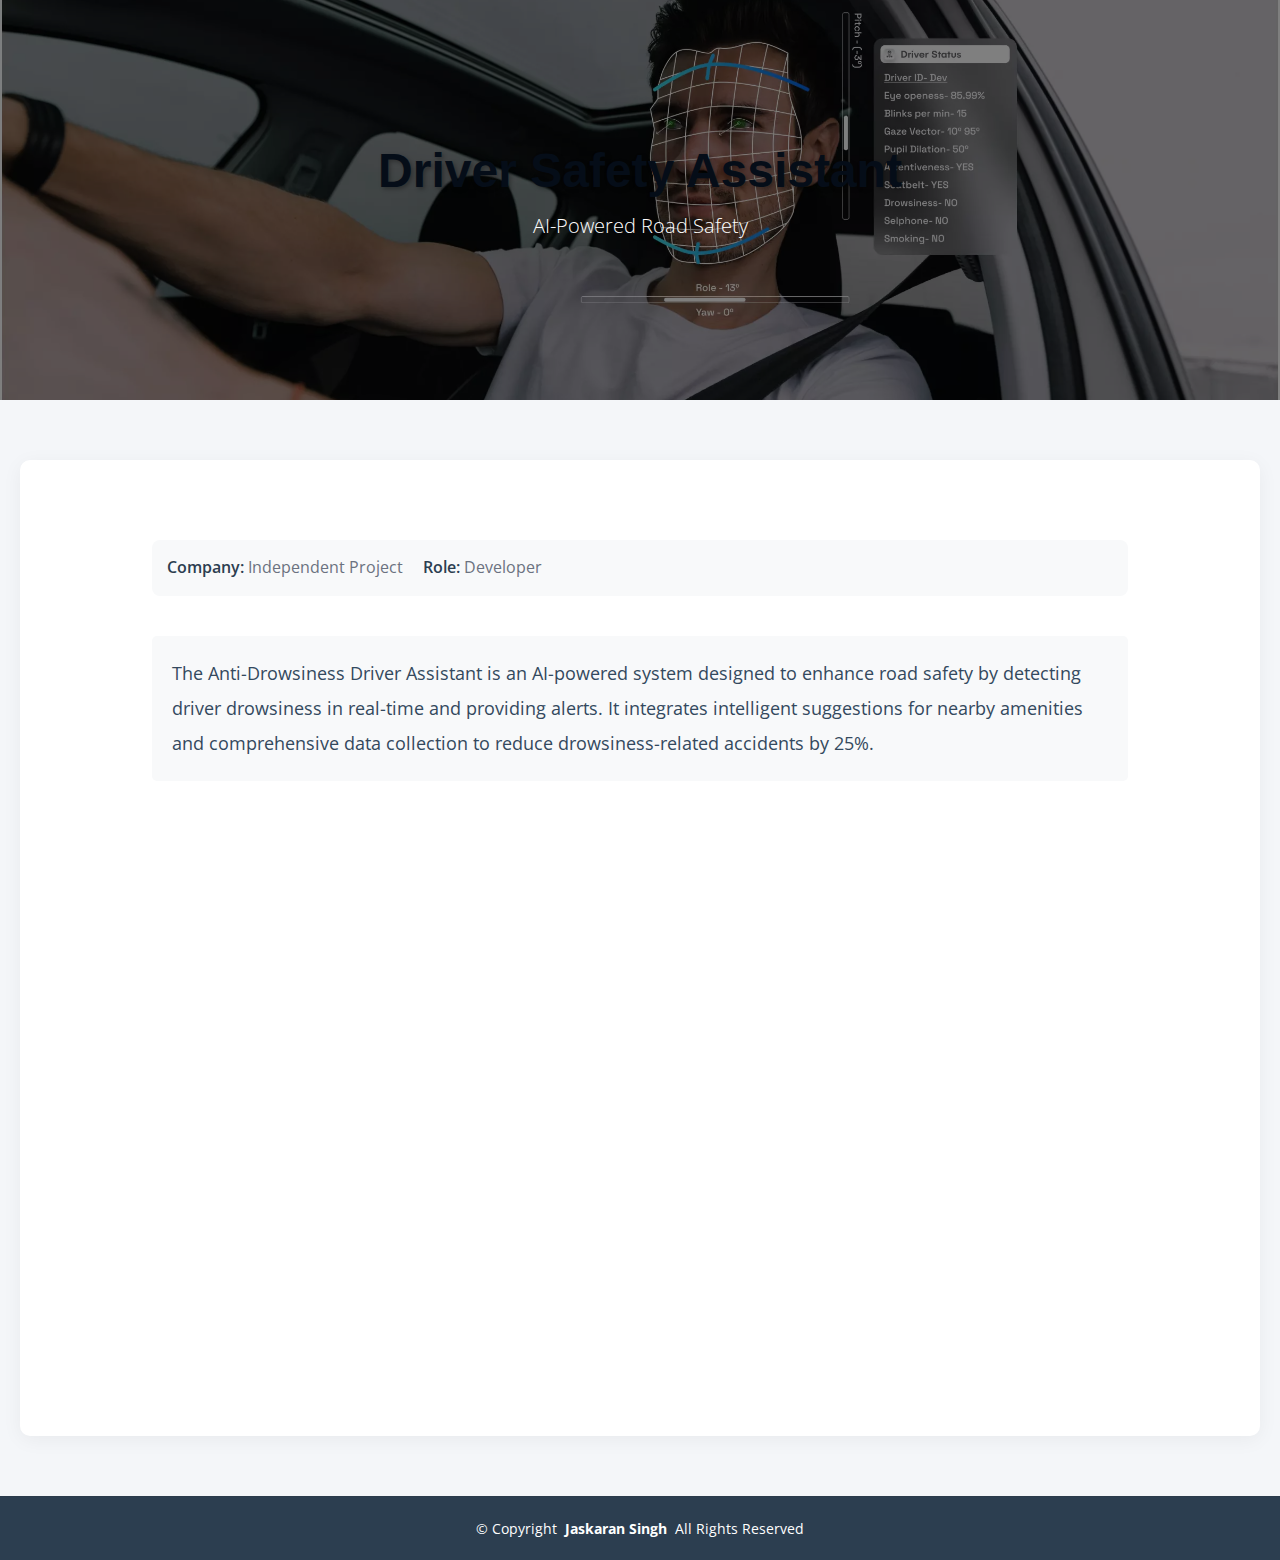
<file: driverdrowsiness-details.html>
<!DOCTYPE html>
<html lang="en">

<head>
  <meta charset="utf-8">
  <meta content="width=device-width, initial-scale=1.0" name="viewport">
  <title>Anti-Drowsiness Driver Assistant - Jaskaran Singh</title>
  <meta content="Details of Anti-Drowsiness Driver Assistant project by Jaskaran Singh" name="description">
  <meta content="Python, OpenCV, AI, Mobile Development, Driver Safety" name="keywords">

  <!-- Favicons -->
  <link href="assets/img/favicon.png" rel="icon">
  <link href="assets/img/apple-touch-icon.png" rel="apple-touch-icon">

  <!-- Fonts -->
  <link href="https://fonts.googleapis.com" rel="preconnect">
  <link href="https://fonts.gstatic.com" rel="preconnect" crossorigin>
  <link href="https://fonts.googleapis.com/css2?family=Poppins:ital,wght@0,300;0,400;0,500;0,600;0,700;1,400&family=Open+Sans:ital,wght@0,300;0,400;0,600&display=swap" rel="stylesheet">

  <!-- Vendor CSS Files -->
  <link href="assets/vendor/bootstrap/css/bootstrap.min.css" rel="stylesheet">
  <link href="assets/vendor/bootstrap-icons/bootstrap-icons.css" rel="stylesheet">
  <link href="assets/vendor/aos/aos.css" rel="stylesheet">
  <link href="assets/vendor/glightbox/css/glightbox.min.css" rel="stylesheet">

  <!-- Main CSS File -->
  <link href="assets/css/main.css" rel="stylesheet">

  <!-- Custom CSS -->
  <style>
    body {
      background-color: #f4f6f9;
      color: #333;
      font-family: 'Open Sans', sans-serif;
      line-height: 1.6;
      margin: 0;
    }
    .project-hero {
      position: relative;
      background: url('assets/img/driverdrowsinessdetection.jpeg') no-repeat center center/cover;
      height: 400px;
      display: flex;
      align-items: center;
      justify-content: center;
      text-align: center;
      color: #fff;
      margin-bottom: 60px;
    }
    .project-hero::before {
      content: '';
      position: absolute;
      top: 0;
      left: 0;
      width: 100%;
      height: 100%;
      background: rgba(0, 0, 0, 0.5);
    }
    .project-hero .container {
      position: relative;
      z-index: 1;
    }
    .project-hero h1 {
      font-size: 3rem;
      font-weight: 700;
      margin-bottom: 10px;
      text-shadow: 2px 2px 4px rgba(0, 0, 0, 0.3);
    }
    .project-hero p {
      font-size: 1.25rem;
      font-weight: 300;
    }
    .project-details {
      padding: 80px 0;
      background-color: #fff;
      box-shadow: 0 4px 20px rgba(0, 0, 0, 0.05);
      border-radius: 10px;
      margin: 0 20px 60px;
    }
    .project-details .container {
      max-width: 1000px;
    }
    .project-meta {
      display: flex;
      flex-wrap: wrap;
      gap: 20px;
      font-size: 1rem;
      color: #6b7280;
      margin-bottom: 40px;
      padding: 15px;
      background: #f8f9fa;
      border-radius: 8px;
    }
    .project-meta span strong {
      color: #2c3e50;
      font-weight: 600;
    }
    .description {
      font-size: 1.15rem;
      color: #34495e;
      line-height: 1.9;
      margin-bottom: 40px;
      padding: 20px;
      background: #f8f9fa;
      border-radius: 5px;
    }
    .key-features, .technologies {
      margin-bottom: 50px;
    }
    .key-features h3, .technologies h3 {
      font-size: 1.75rem;
      color: #2c3e50;
      font-weight: 600;
      margin-bottom: 20px;
      position: relative;
      padding-bottom: 10px;
    }
    .key-features h3::after, .technologies h3::after {
      content: '';
      position: absolute;
      left: 0;
      bottom: 0;
      width: 50px;
      height: 3px;
      background: #3498db;
    }
    .key-features ul {
      list-style-type: none;
      padding-left: 0;
    }
    .key-features ul li {
      position: relative;
      margin-bottom: 20px;
      font-size: 1.05rem;
      color: #343a40;
      padding-left: 30px;
      transition: transform 0.3s ease;
    }
    .key-features ul li:hover {
      transform: translateX(10px);
    }
    .key-features ul li:before {
      content: "\f058";
      font-family: 'bootstrap-icons';
      color: #3498db;
      font-size: 1.5rem;
      position: absolute;
      left: 0;
      top: 2px;
    }
    .technologies .tech-stack {
      display: flex;
      flex-wrap: wrap;
      gap: 12px;
    }
    .technologies .tech-stack span {
      background: #2c3e50;
      color: #fff;
      padding: 10px 20px;
      border-radius: 25px;
      font-size: 0.95rem;
      font-weight: 500;
      transition: all 0.3s ease;
    }
    .technologies .tech-stack span:hover {
      background: #3498db;
      transform: translateY(-3px);
      box-shadow: 0 4px 10px rgba(0, 0, 0, 0.1);
    }
    .back-btn {
      display: inline-flex;
      align-items: center;
      padding: 12px 30px;
      background: #2c3e50;
      color: #fff;
      text-decoration: none;
      border-radius: 25px;
      font-family: 'Poppins', sans-serif;
      font-size: 1rem;
      font-weight: 500;
      transition: all 0.3s ease;
    }
    .back-btn i {
      margin-right: 8px;
    }
    .back-btn:hover {
      background: #3498db;
      transform: translateX(-5px);
      box-shadow: 0 4px 15px rgba(0, 0, 0, 0.2);
    }
    .footer {
      padding: 20px 0;
      background: #2c3e50;
      color: #fff;
    }
    .footer .copyright p {
      margin: 0;
      font-size: 0.9rem;
    }
  </style>
</head>

<body>
  <main class="main">
    <section class="project-hero" data-aos="fade-in">
      <div class="container">
        <h1>Driver Safety Assistant</h1>
        <p>AI-Powered Road Safety</p>
      </div>
    </section>

    <section class="project-details section">
      <div class="container" data-aos="fade-up">
        <div class="project-meta" data-aos="fade-up" data-aos-delay="100">
          <span><strong>Company:</strong> Independent Project</span>
          <span><strong>Role:</strong> Developer</span>
        </div>
        <div class="description" data-aos="fade-up" data-aos-delay="200">
          The Anti-Drowsiness Driver Assistant is an AI-powered system designed to enhance road safety by detecting driver drowsiness in real-time and providing alerts. It integrates intelligent suggestions for nearby amenities and comprehensive data collection to reduce drowsiness-related accidents by 25%.
        </div>
        <div class="key-features" data-aos="fade-up" data-aos-delay="300">
          <h3>Key Contributions</h3>
          <ul>
            <li>Real-time drowsiness detection using OpenCV and AI models.</li>
            <li>25% reduction in drowsiness-related risks.</li>
            <li>Intelligent suggestions for nearby amenities.</li>
            <li>Comprehensive data collection for improved assistance.</li>
            <li>Cross-platform interface with Flutter.</li>
          </ul>
        </div>
        <div class="technologies" data-aos="fade-up" data-aos-delay="400">
          <h3>Technologies Used</h3>
          <div class="tech-stack">
            <span>Python</span>
            <span>OpenCV</span>
            <span>Flutter</span>
            <span>AI Model Training</span>
            <span>Data Analysis</span>
          </div>
        </div>
        <a href="index.html#portfolio" class="back-btn" data-aos="fade-up" data-aos-delay="500"><i class="bi bi-arrow-left"></i> Back to Projects</a>
      </div>
    </section>
  </main>

  <footer id="footer" class="footer position-relative light-background">
    <div class="container">
      <div class="copyright text-center">
        <p>© <span>Copyright</span> <strong class="px-1 sitename">Jaskaran Singh</strong> <span>All Rights Reserved</span></p>
      </div>
    </div>
  </footer>

  <!-- Vendor JS Files -->
  <script src="assets/vendor/bootstrap/js/bootstrap.bundle.min.js"></script>
  <script src="assets/vendor/aos/aos.js"></script>
  <script src="assets/vendor/glightbox/js/glightbox.min.js"></script>

  <!-- Main JS File -->
  <script src="assets/js/main.js"></script>

  <script>
    AOS.init({ duration: 1000, easing: 'ease-in-out', once: true });
  </script>
</body>
</html>
</file>
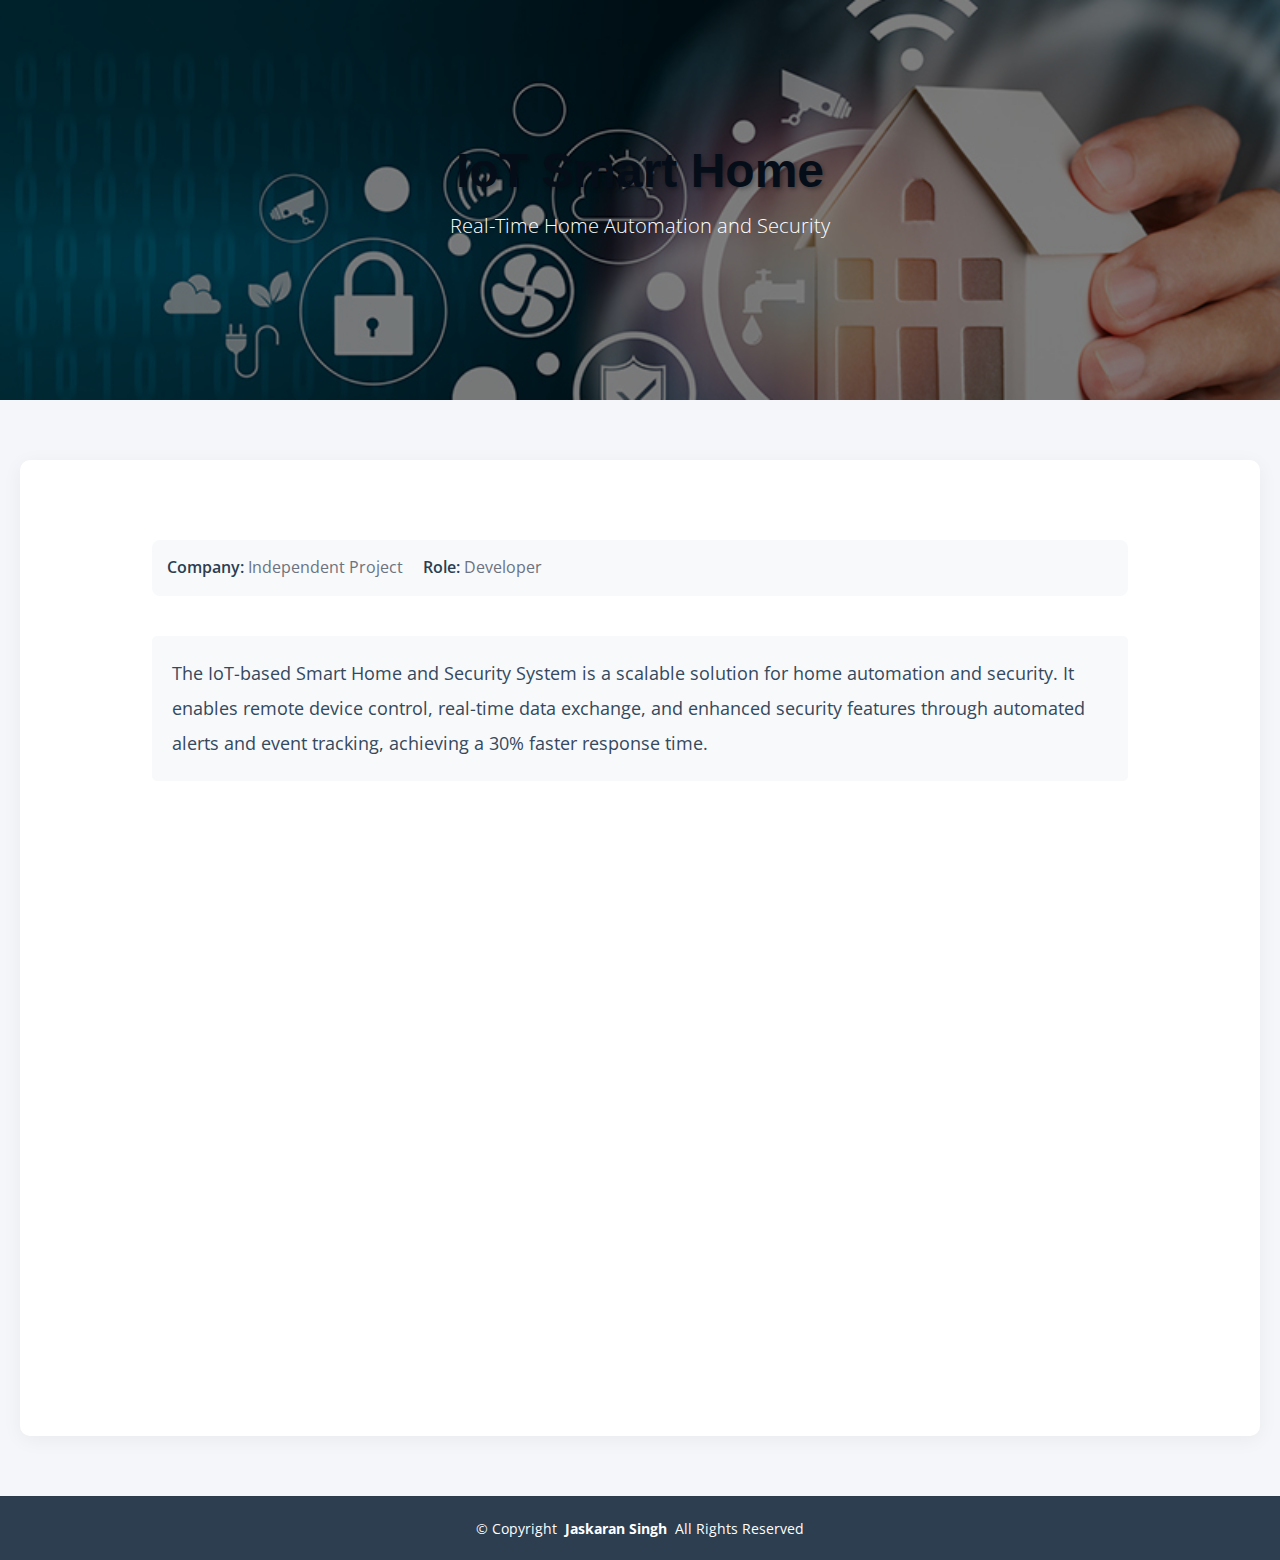
<file: iot-details.html>
<!DOCTYPE html>
<html lang="en">

<head>
  <meta charset="utf-8">
  <meta content="width=device-width, initial-scale=1.0" name="viewport">
  <title>IoT-based Smart Home and Security System - Jaskaran Singh</title>
  <meta content="Details of IoT Smart Home project by Jaskaran Singh" name="description">
  <meta content="Python, Flutter, IoT, Raspberry Pi, Home Automation" name="keywords">

  <!-- Favicons -->
  <link href="assets/img/favicon.png" rel="icon">
  <link href="assets/img/apple-touch-icon.png" rel="apple-touch-icon">

  <!-- Fonts -->
  <link href="https://fonts.googleapis.com" rel="preconnect">
  <link href="https://fonts.gstatic.com" rel="preconnect" crossorigin>
  <link href="https://fonts.googleapis.com/css2?family=Poppins:ital,wght@0,300;0,400;0,500;0,600;0,700;1,400&family=Open+Sans:ital,wght@0,300;0,400;0,600&display=swap" rel="stylesheet">

  <!-- Vendor CSS Files -->
  <link href="assets/vendor/bootstrap/css/bootstrap.min.css" rel="stylesheet">
  <link href="assets/vendor/bootstrap-icons/bootstrap-icons.css" rel="stylesheet">
  <link href="assets/vendor/aos/aos.css" rel="stylesheet">
  <link href="assets/vendor/glightbox/css/glightbox.min.css" rel="stylesheet">

  <!-- Main CSS File -->
  <link href="assets/css/main.css" rel="stylesheet">

  <!-- Custom CSS -->
  <style>
    body {
      background-color: #f4f6f9;
      color: #333;
      font-family: 'Open Sans', sans-serif;
      line-height: 1.6;
      margin: 0;
    }
    .project-hero {
      position: relative;
      background: url('assets/img/IOT.jpg') no-repeat center center/cover;
      height: 400px;
      display: flex;
      align-items: center;
      justify-content: center;
      text-align: center;
      color: #fff;
      margin-bottom: 60px;
    }
    .project-hero::before {
      content: '';
      position: absolute;
      top: 0;
      left: 0;
      width: 100%;
      height: 100%;
      background: rgba(0, 0, 0, 0.5);
    }
    .project-hero .container {
      position: relative;
      z-index: 1;
    }
    .project-hero h1 {
      font-size: 3rem;
      font-weight: 700;
      margin-bottom: 10px;
      text-shadow: 2px 2px 4px rgba(0, 0, 0, 0.3);
    }
    .project-hero p {
      font-size: 1.25rem;
      font-weight: 300;
    }
    .project-details {
      padding: 80px 0;
      background-color: #fff;
      box-shadow: 0 4px 20px rgba(0, 0, 0, 0.05);
      border-radius: 10px;
      margin: 0 20px 60px;
    }
    .project-details .container {
      max-width: 1000px;
    }
    .project-meta {
      display: flex;
      flex-wrap: wrap;
      gap: 20px;
      font-size: 1rem;
      color: #6b7280;
      margin-bottom: 40px;
      padding: 15px;
      background: #f8f9fa;
      border-radius: 8px;
    }
    .project-meta span strong {
      color: #2c3e50;
      font-weight: 600;
    }
    .description {
      font-size: 1.15rem;
      color: #34495e;
      line-height: 1.9;
      margin-bottom: 40px;
      padding: 20px;
      background: #f8f9fa;
      border-radius: 5px;
    }
    .key-features, .technologies {
      margin-bottom: 50px;
    }
    .key-features h3, .technologies h3 {
      font-size: 1.75rem;
      color: #2c3e50;
      font-weight: 600;
      margin-bottom: 20px;
      position: relative;
      padding-bottom: 10px;
    }
    .key-features h3::after, .technologies h3::after {
      content: '';
      position: absolute;
      left: 0;
      bottom: 0;
      width: 50px;
      height: 3px;
      background: #3498db;
    }
    .key-features ul {
      list-style-type: none;
      padding-left: 0;
    }
    .key-features ul li {
      position: relative;
      margin-bottom: 20px;
      font-size: 1.05rem;
      color: #343a40;
      padding-left: 30px;
      transition: transform 0.3s ease;
    }
    .key-features ul li:hover {
      transform: translateX(10px);
    }
    .key-features ul li:before {
      content: "\f058";
      font-family: 'bootstrap-icons';
      color: #3498db;
      font-size: 1.5rem;
      position: absolute;
      left: 0;
      top: 2px;
    }
    .technologies .tech-stack {
      display: flex;
      flex-wrap: wrap;
      gap: 12px;
    }
    .technologies .tech-stack span {
      background: #2c3e50;
      color: #fff;
      padding: 10px 20px;
      border-radius: 25px;
      font-size: 0.95rem;
      font-weight: 500;
      transition: all 0.3s ease;
    }
    .technologies .tech-stack span:hover {
      background: #3498db;
      transform: translateY(-3px);
      box-shadow: 0 4px 10px rgba(0, 0, 0, 0.1);
    }
    .back-btn {
      display: inline-flex;
      align-items: center;
      padding: 12px 30px;
      background: #2c3e50;
      color: #fff;
      text-decoration: none;
      border-radius: 25px;
      font-family: 'Poppins', sans-serif;
      font-size: 1rem;
      font-weight: 500;
      transition: all 0.3s ease;
    }
    .back-btn i {
      margin-right: 8px;
    }
    .back-btn:hover {
      background: #3498db;
      transform: translateX(-5px);
      box-shadow: 0 4px 15px rgba(0, 0, 0, 0.2);
    }
    .footer {
      padding: 20px 0;
      background: #2c3e50;
      color: #fff;
    }
    .footer .copyright p {
      margin: 0;
      font-size: 0.9rem;
    }
  </style>
</head>

<body>
  <main class="main">
    <section class="project-hero" data-aos="fade-in">
      <div class="container">
        <h1>IoT Smart Home</h1>
        <p>Real-Time Home Automation and Security</p>
      </div>
    </section>

    <section class="project-details section">
      <div class="container" data-aos="fade-up">
        <div class="project-meta" data-aos="fade-up" data-aos-delay="100">
          <span><strong>Company:</strong> Independent Project</span>
          <span><strong>Role:</strong> Developer</span>
        </div>
        <div class="description" data-aos="fade-up" data-aos-delay="200">
          The IoT-based Smart Home and Security System is a scalable solution for home automation and security. It enables remote device control, real-time data exchange, and enhanced security features through automated alerts and event tracking, achieving a 30% faster response time.
        </div>
        <div class="key-features" data-aos="fade-up" data-aos-delay="300">
          <h3>Key Contributions</h3>
          <ul>
            <li>Remote device control using Raspberry Pi.</li>
            <li>Real-time data exchange with PubNub.</li>
            <li>30% faster response time with optimized architecture.</li>
            <li>Enhanced security with PIR sensors and Twilio alerts.</li>
            <li>User-friendly interface with Flutter.</li>
          </ul>
        </div>
        <div class="technologies" data-aos="fade-up" data-aos-delay="400">
          <h3>Technologies Used</h3>
          <div class="tech-stack">
            <span>Python</span>
            <span>Flutter</span>
            <span>Raspberry Pi</span>
            <span>MongoDB</span>
            <span>PubNub</span>
            <span>Twilio</span>
            <span>PIR Sensors</span>
          </div>
        </div>
        <a href="index.html#portfolio" class="back-btn" data-aos="fade-up" data-aos-delay="500"><i class="bi bi-arrow-left"></i> Back to Projects</a>
      </div>
    </section>
  </main>

  <footer id="footer" class="footer position-relative light-background">
    <div class="container">
      <div class="copyright text-center">
        <p>© <span>Copyright</span> <strong class="px-1 sitename">Jaskaran Singh</strong> <span>All Rights Reserved</span></p>
      </div>
    </div>
  </footer>

  <!-- Vendor JS Files -->
  <script src="assets/vendor/bootstrap/js/bootstrap.bundle.min.js"></script>
  <script src="assets/vendor/aos/aos.js"></script>
  <script src="assets/vendor/glightbox/js/glightbox.min.js"></script>

  <!-- Main JS File -->
  <script src="assets/js/main.js"></script>

  <script>
    AOS.init({ duration: 1000, easing: 'ease-in-out', once: true });
  </script>
</body>
</html>
</file>
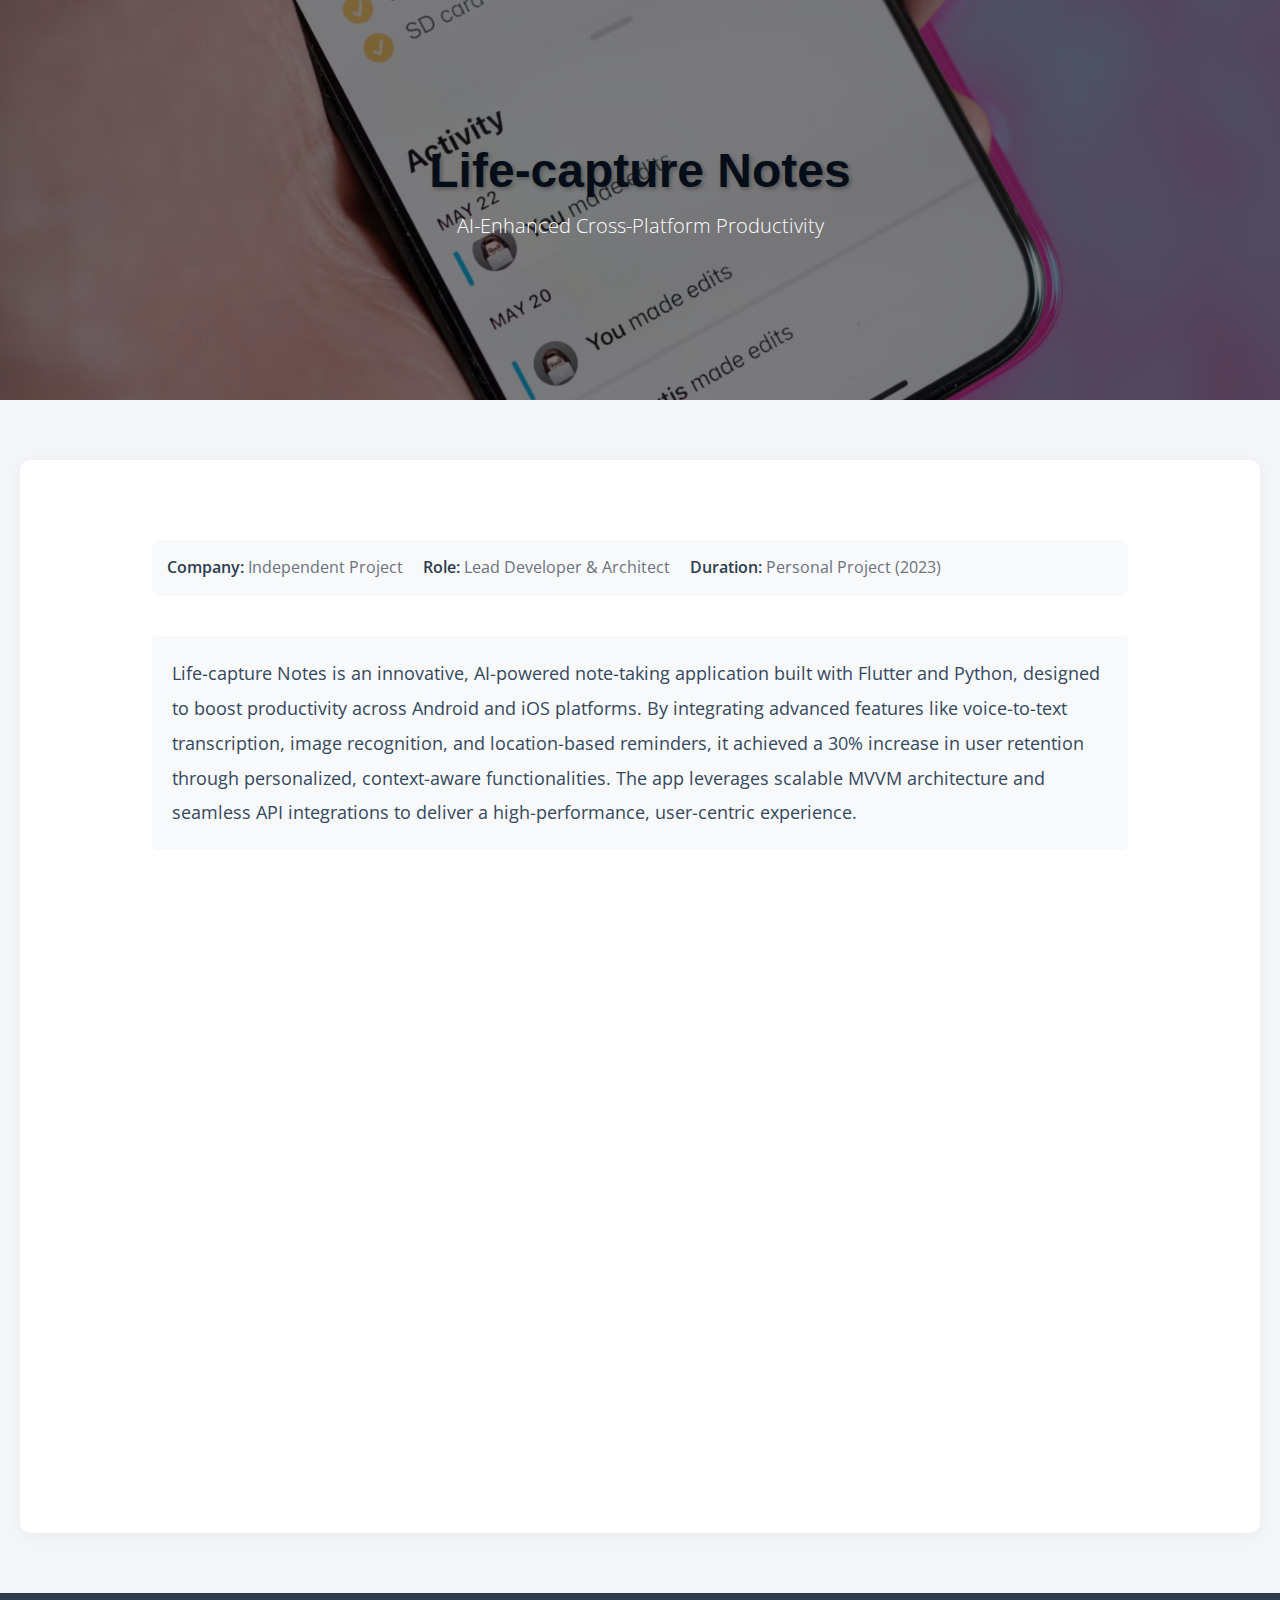
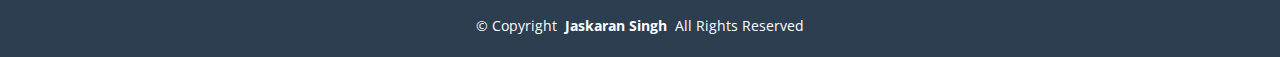
<file: lifecapture-details.html>
<!DOCTYPE html>
<html lang="en">

<head>
  <meta charset="utf-8">
  <meta content="width=device-width, initial-scale=1.0" name="viewport">
  <title>Life-capture Notes - Jaskaran Singh</title>
  <meta content="Explore Life-capture Notes: An AI-powered, cross-platform note-taking app by Jaskaran Singh" name="description">
  <meta content="Flutter, Dart, Python, AI, Mobile Development, Note-taking, Cross-Platform" name="keywords">

  <!-- Favicons -->
  <link href="assets/img/favicon.png" rel="icon">
  <link href="assets/img/apple-touch-icon.png" rel="apple-touch-icon">

  <!-- Fonts -->
  <link href="https://fonts.googleapis.com" rel="preconnect">
  <link href="https://fonts.gstatic.com" rel="preconnect" crossorigin>
  <link href="https://fonts.googleapis.com/css2?family=Poppins:ital,wght@0,300;0,400;0,500;0,600;0,700;1,400&family=Open+Sans:ital,wght@0,300;0,400;0,600&display=swap" rel="stylesheet">

  <!-- Vendor CSS Files -->
  <link href="assets/vendor/bootstrap/css/bootstrap.min.css" rel="stylesheet">
  <link href="assets/vendor/bootstrap-icons/bootstrap-icons.css" rel="stylesheet">
  <link href="assets/vendor/aos/aos.css" rel="stylesheet">
  <link href="assets/vendor/glightbox/css/glightbox.min.css" rel="stylesheet">

  <!-- Main CSS File -->
  <link href="assets/css/main.css" rel="stylesheet">

  <!-- Custom CSS -->
  <style>
    body {
      background-color: #f4f6f9;
      color: #333;
      font-family: 'Open Sans', sans-serif;
      line-height: 1.6;
      margin: 0;
    }
    .project-hero {
      position: relative;
      background: url('assets/img/lifecapture.jpeg') no-repeat center center/cover;
      height: 400px;
      display: flex;
      align-items: center;
      justify-content: center;
      text-align: center;
      color: #fff;
      margin-bottom: 60px;
    }
    .project-hero::before {
      content: '';
      position: absolute;
      top: 0;
      left: 0;
      width: 100%;
      height: 100%;
      background: rgba(0, 0, 0, 0.5);
    }
    .project-hero .container {
      position: relative;
      z-index: 1;
    }
    .project-hero h1 {
      font-size: 3rem;
      font-weight: 700;
      margin-bottom: 10px;
      text-shadow: 2px 2px 4px rgba(0, 0, 0, 0.3);
    }
    .project-hero p {
      font-size: 1.25rem;
      font-weight: 300;
    }
    .project-details {
      padding: 80px 0;
      background-color: #fff;
      box-shadow: 0 4px 20px rgba(0, 0, 0, 0.05);
      border-radius: 10px;
      margin: 0 20px 60px;
    }
    .project-details .container {
      max-width: 1000px;
    }
    .project-meta {
      display: flex;
      flex-wrap: wrap;
      gap: 20px;
      font-size: 1rem;
      color: #6b7280;
      margin-bottom: 40px;
      padding: 15px;
      background: #f8f9fa;
      border-radius: 8px;
    }
    .project-meta span strong {
      color: #2c3e50;
      font-weight: 600;
    }
    .description {
      font-size: 1.15rem;
      color: #34495e;
      line-height: 1.9;
      margin-bottom: 40px;
      padding: 20px;
      background: #f8f9fa;
      border-radius: 5px;
    }
    .key-features, .technologies {
      margin-bottom: 50px;
    }
    .key-features h3, .technologies h3 {
      font-size: 1.75rem;
      color: #2c3e50;
      font-weight: 600;
      margin-bottom: 20px;
      position: relative;
      padding-bottom: 10px;
    }
    .key-features h3::after, .technologies h3::after {
      content: '';
      position: absolute;
      left: 0;
      bottom: 0;
      width: 50px;
      height: 3px;
      background: #3498db;
    }
    .key-features ul {
      list-style-type: none;
      padding-left: 0;
    }
    .key-features ul li {
      position: relative;
      margin-bottom: 20px;
      font-size: 1.05rem;
      color: #343a40;
      padding-left: 30px;
      transition: transform 0.3s ease;
    }
    .key-features ul li:hover {
      transform: translateX(10px);
    }
    .key-features ul li:before {
      content: "\f058";
      font-family: 'bootstrap-icons';
      color: #3498db;
      font-size: 1.5rem;
      position: absolute;
      left: 0;
      top: 2px;
    }
    .technologies .tech-stack {
      display: flex;
      flex-wrap: wrap;
      gap: 12px;
    }
    .technologies .tech-stack span {
      background: #2c3e50;
      color: #fff;
      padding: 10px 20px;
      border-radius: 25px;
      font-size: 0.95rem;
      font-weight: 500;
      transition: all 0.3s ease;
    }
    .technologies .tech-stack span:hover {
      background: #3498db;
      transform: translateY(-3px);
      box-shadow: 0 4px 10px rgba(0, 0, 0, 0.1);
    }
    .back-btn {
      display: inline-flex;
      align-items: center;
      padding: 12px 30px;
      background: #2c3e50;
      color: #fff;
      text-decoration: none;
      border-radius: 25px;
      font-family: 'Poppins', sans-serif;
      font-size: 1rem;
      font-weight: 500;
      transition: all 0.3s ease;
    }
    .back-btn i {
      margin-right: 8px;
    }
    .back-btn:hover {
      background: #3498db;
      transform: translateX(-5px);
      box-shadow: 0 4px 15px rgba(0, 0, 0, 0.2);
    }
    .footer {
      padding: 20px 0;
      background: #2c3e50;
      color: #fff;
    }
    .footer .copyright p {
      margin: 0;
      font-size: 0.9rem;
    }
  </style>
</head>

<body>
  <main class="main">
    <section class="project-hero" data-aos="fade-in">
      <div class="container">
        <h1>Life-capture Notes</h1>
        <p>AI-Enhanced Cross-Platform Productivity</p>
      </div>
    </section>

    <section class="project-details section">
      <div class="container" data-aos="fade-up">
        <div class="project-meta" data-aos="fade-up" data-aos-delay="100">
          <span><strong>Company:</strong> Independent Project</span>
          <span><strong>Role:</strong> Lead Developer & Architect</span>
          <span><strong>Duration:</strong> Personal Project (2023)</span>
        </div>
        <div class="description" data-aos="fade-up" data-aos-delay="200">
          Life-capture Notes is an innovative, AI-powered note-taking application built with Flutter and Python, designed to boost productivity across Android and iOS platforms. By integrating advanced features like voice-to-text transcription, image recognition, and location-based reminders, it achieved a 30% increase in user retention through personalized, context-aware functionalities. The app leverages scalable MVVM architecture and seamless API integrations to deliver a high-performance, user-centric experience.
        </div>
        <div class="key-features" data-aos="fade-up" data-aos-delay="300">
          <h3>Key Contributions</h3>
          <ul>
            <li>Architected a robust MVVM framework in Flutter, reducing codebase complexity by 25% and enhancing maintainability.</li>
            <li>Developed AI-driven summarization and auto-note generation using Python, improving content processing efficiency by 40%.</li>
            <li>Integrated Google Maps API for location-based reminders, achieving 98% accuracy in real-time notifications.</li>
            <li>Enabled cross-platform compatibility with Flutter, cutting development time by 30% while ensuring a consistent UI/UX.</li>
            <li>Boosted user retention by 30% through personalized suggestions powered by machine learning algorithms.</li>
          </ul>
        </div>
        <div class="technologies" data-aos="fade-up" data-aos-delay="400">
          <h3>Technologies Used</h3>
          <div class="tech-stack">
            <span>Flutter</span>
            <span>Dart</span>
            <span>Python</span>
            <span>Google Maps API</span>
            <span>Machine Learning</span>
            <span>RESTful APIs</span>
            <span>Firebase</span>
          </div>
        </div>
        <a href="index.html#portfolio" class="back-btn" data-aos="fade-up" data-aos-delay="500"><i class="bi bi-arrow-left"></i> Back to Projects</a>
      </div>
    </section>
  </main>

  <footer id="footer" class="footer position-relative">
    <div class="container">
      <div class="copyright text-center">
        <p>© <span>Copyright</span> <strong class="px-1 sitename">Jaskaran Singh</strong> <span>All Rights Reserved</span></p>
      </div>
    </div>
  </footer>

  <!-- Vendor JS Files -->
  <script src="assets/vendor/bootstrap/js/bootstrap.bundle.min.js"></script>
  <script src="assets/vendor/aos/aos.js"></script>
  <script src="assets/vendor/glightbox/js/glightbox.min.js"></script>

  <!-- Main JS File -->
  <script src="assets/js/main.js"></script>

  <script>
    AOS.init({ duration: 1000, easing: 'ease-in-out', once: true });
  </script>
</body>
</html>
</file>
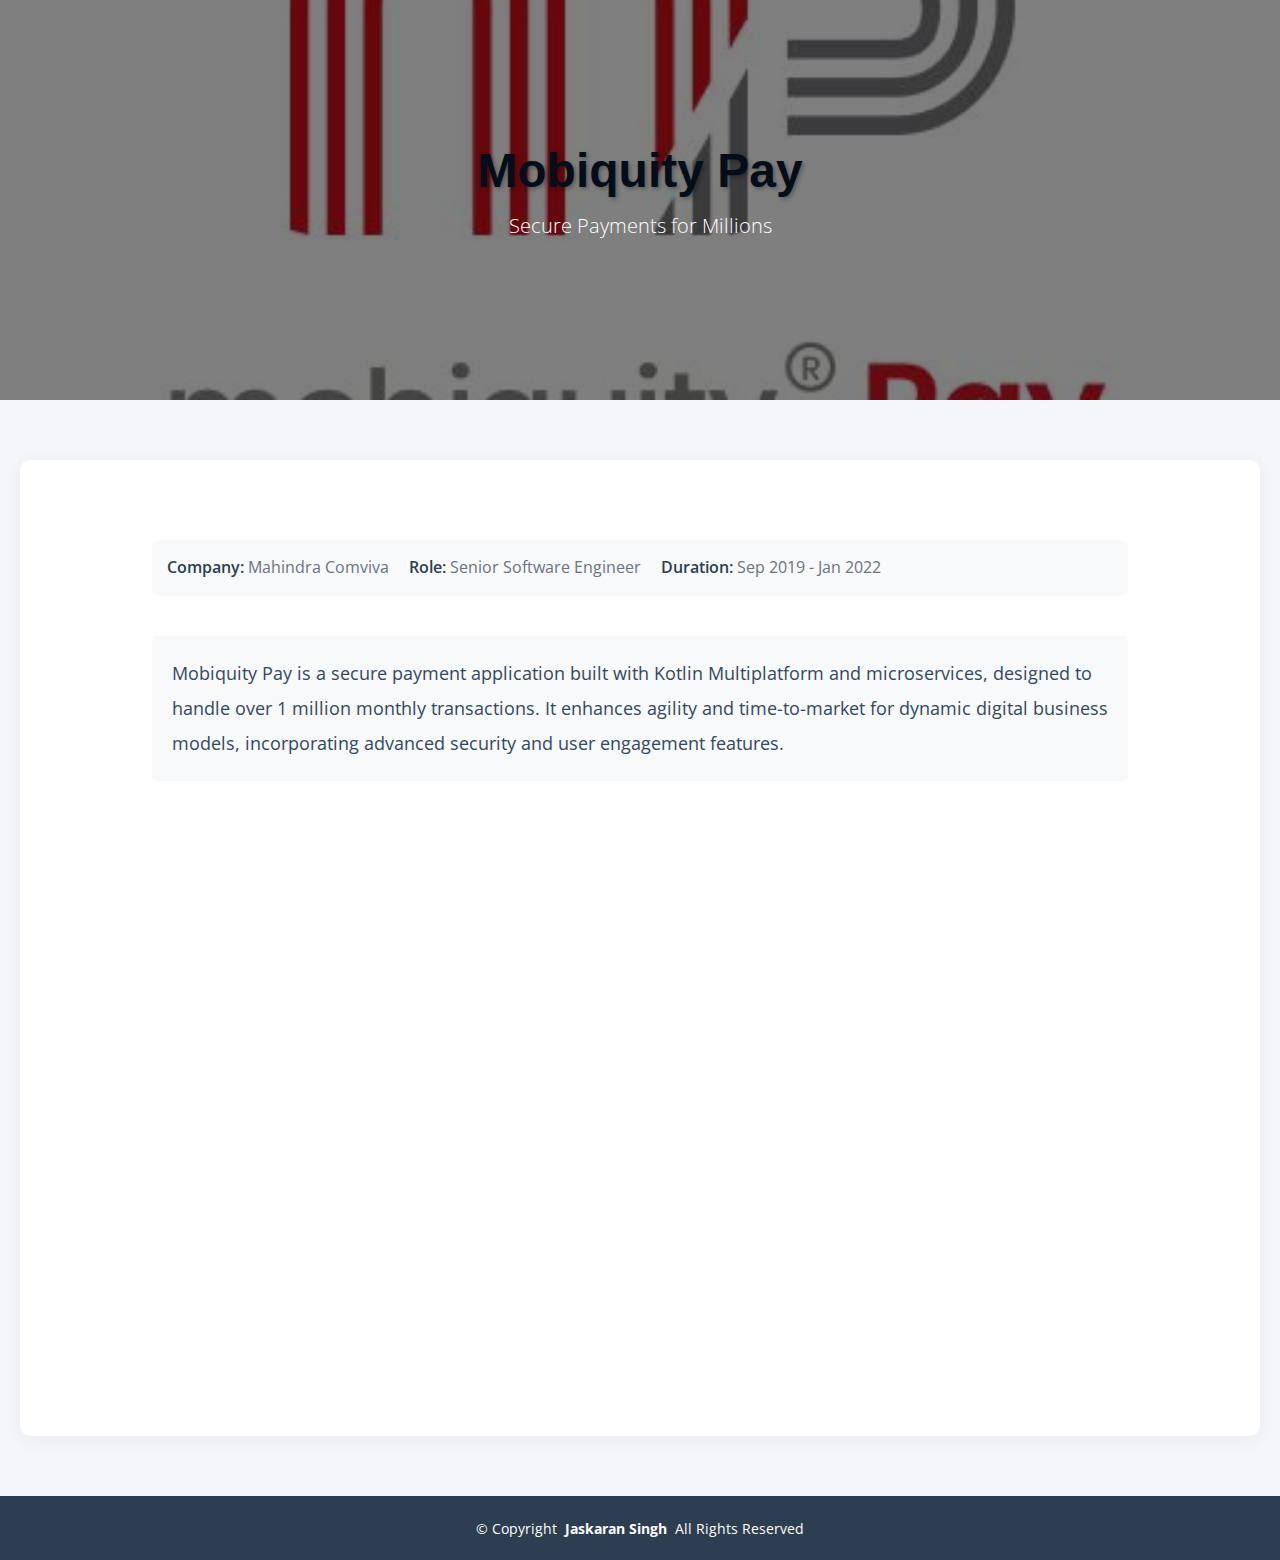
<file: mobiquitypay-details.html>
<!DOCTYPE html>
<html lang="en">

<head>
  <meta charset="utf-8">
  <meta content="width=device-width, initial-scale=1.0" name="viewport">
  <title>Mobiquity Pay - Customer and Business User Application - Jaskaran Singh</title>
  <meta content="Details of Mobiquity Pay project by Jaskaran Singh" name="description">
  <meta content="Kotlin, Flutter, Firebase, Mobile Development, Payment App" name="keywords">

  <!-- Favicons -->
  <link href="assets/img/favicon.png" rel="icon">
  <link href="assets/img/apple-touch-icon.png" rel="apple-touch-icon">

  <!-- Fonts -->
  <link href="https://fonts.googleapis.com" rel="preconnect">
  <link href="https://fonts.gstatic.com" rel="preconnect" crossorigin>
  <link href="https://fonts.googleapis.com/css2?family=Poppins:ital,wght@0,300;0,400;0,500;0,600;0,700;1,400&family=Open+Sans:ital,wght@0,300;0,400;0,600&display=swap" rel="stylesheet">

  <!-- Vendor CSS Files -->
  <link href="assets/vendor/bootstrap/css/bootstrap.min.css" rel="stylesheet">
  <link href="assets/vendor/bootstrap-icons/bootstrap-icons.css" rel="stylesheet">
  <link href="assets/vendor/aos/aos.css" rel="stylesheet">
  <link href="assets/vendor/glightbox/css/glightbox.min.css" rel="stylesheet">

  <!-- Main CSS File -->
  <link href="assets/css/main.css" rel="stylesheet">

  <!-- Custom CSS -->
  <style>
    body {
      background-color: #f4f6f9;
      color: #333;
      font-family: 'Open Sans', sans-serif;
      line-height: 1.6;
      margin: 0;
    }
    .project-hero {
      position: relative;
      background: url('assets/img/mobiquitypay.jpeg') no-repeat center center/cover;
      height: 400px;
      display: flex;
      align-items: center;
      justify-content: center;
      text-align: center;
      color: #fff;
      margin-bottom: 60px;
    }
    .project-hero::before {
      content: '';
      position: absolute;
      top: 0;
      left: 0;
      width: 100%;
      height: 100%;
      background: rgba(0, 0, 0, 0.5);
    }
    .project-hero .container {
      position: relative;
      z-index: 1;
    }
    .project-hero h1 {
      font-size: 3rem;
      font-weight: 700;
      margin-bottom: 10px;
      text-shadow: 2px 2px 4px rgba(0, 0, 0, 0.3);
    }
    .project-hero p {
      font-size: 1.25rem;
      font-weight: 300;
    }
    .project-details {
      padding: 80px 0;
      background-color: #fff;
      box-shadow: 0 4px 20px rgba(0, 0, 0, 0.05);
      border-radius: 10px;
      margin: 0 20px 60px;
    }
    .project-details .container {
      max-width: 1000px;
    }
    .project-meta {
      display: flex;
      flex-wrap: wrap;
      gap: 20px;
      font-size: 1rem;
      color: #6b7280;
      margin-bottom: 40px;
      padding: 15px;
      background: #f8f9fa;
      border-radius: 8px;
    }
    .project-meta span strong {
      color: #2c3e50;
      font-weight: 600;
    }
    .description {
      font-size: 1.15rem;
      color: #34495e;
      line-height: 1.9;
      margin-bottom: 40px;
      padding: 20px;
      background: #f8f9fa;
      border-radius: 5px;
    }
    .key-features, .technologies {
      margin-bottom: 50px;
    }
    .key-features h3, .technologies h3 {
      font-size: 1.75rem;
      color: #2c3e50;
      font-weight: 600;
      margin-bottom: 20px;
      position: relative;
      padding-bottom: 10px;
    }
    .key-features h3::after, .technologies h3::after {
      content: '';
      position: absolute;
      left: 0;
      bottom: 0;
      width: 50px;
      height: 3px;
      background: #3498db;
    }
    .key-features ul {
      list-style-type: none;
      padding-left: 0;
    }
    .key-features ul li {
      position: relative;
      margin-bottom: 20px;
      font-size: 1.05rem;
      color: #343a40;
      padding-left: 30px;
      transition: transform 0.3s ease;
    }
    .key-features ul li:hover {
      transform: translateX(10px);
    }
    .key-features ul li:before {
      content: "\f058";
      font-family: 'bootstrap-icons';
      color: #3498db;
      font-size: 1.5rem;
      position: absolute;
      left: 0;
      top: 2px;
    }
    .technologies .tech-stack {
      display: flex;
      flex-wrap: wrap;
      gap: 12px;
    }
    .technologies .tech-stack span {
      background: #2c3e50;
      color: #fff;
      padding: 10px 20px;
      border-radius: 25px;
      font-size: 0.95rem;
      font-weight: 500;
      transition: all 0.3s ease;
    }
    .technologies .tech-stack span:hover {
      background: #3498db;
      transform: translateY(-3px);
      box-shadow: 0 4px 10px rgba(0, 0, 0, 0.1);
    }
    .back-btn {
      display: inline-flex;
      align-items: center;
      padding: 12px 30px;
      background: #2c3e50;
      color: #fff;
      text-decoration: none;
      border-radius: 25px;
      font-family: 'Poppins', sans-serif;
      font-size: 1rem;
      font-weight: 500;
      transition: all 0.3s ease;
    }
    .back-btn i {
      margin-right: 8px;
    }
    .back-btn:hover {
      background: #3498db;
      transform: translateX(-5px);
      box-shadow: 0 4px 15px rgba(0, 0, 0, 0.2);
    }
    .footer {
      padding: 20px 0;
      background: #2c3e50;
      color: #fff;
    }
    .footer .copyright p {
      margin: 0;
      font-size: 0.9rem;
    }
  </style>
</head>

<body>
  <main class="main">
    <section class="project-hero" data-aos="fade-in">
      <div class="container">
        <h1>Mobiquity Pay</h1>
        <p>Secure Payments for Millions</p>
      </div>
    </section>

    <section class="project-details section">
      <div class="container" data-aos="fade-up">
        <div class="project-meta" data-aos="fade-up" data-aos-delay="100">
          <span><strong>Company:</strong> Mahindra Comviva</span>
          <span><strong>Role:</strong> Senior Software Engineer</span>
          <span><strong>Duration:</strong> Sep 2019 - Jan 2022</span>
        </div>
        <div class="description" data-aos="fade-up" data-aos-delay="200">
          Mobiquity Pay is a secure payment application built with Kotlin Multiplatform and microservices, designed to handle over 1 million monthly transactions. It enhances agility and time-to-market for dynamic digital business models, incorporating advanced security and user engagement features.
        </div>
        <div class="key-features" data-aos="fade-up" data-aos-delay="300">
          <h3>Key Contributions</h3>
          <ul>
            <li>Contributed to 30+ features, reducing crash rates by 20%.</li>
            <li>Implemented push notifications with deep linking, boosting engagement by 15%.</li>
            <li>Optimized with Firebase Crashlytics and security audits using Check Marx.</li>
            <li>Leveraged Kotlin Multiplatform for cross-platform efficiency.</li>
            <li>Enforced best practices through code reviews.</li>
          </ul>
        </div>
        <div class="technologies" data-aos="fade-up" data-aos-delay="400">
          <h3>Technologies Used</h3>
          <div class="tech-stack">
            <span>Kotlin</span>
            <span>Flutter</span>
            <span>Android SDK</span>
            <span>Firebase Crashlytics</span>
            <span>Check Marx</span>
            <span>AI/ML</span>
          </div>
        </div>
        <a href="index.html#portfolio" class="back-btn" data-aos="fade-up" data-aos-delay="500"><i class="bi bi-arrow-left"></i> Back to Projects</a>
      </div>
    </section>
  </main>

  <footer id="footer" class="footer position-relative light-background">
    <div class="container">
      <div class="copyright text-center">
        <p>© <span>Copyright</span> <strong class="px-1 sitename">Jaskaran Singh</strong> <span>All Rights Reserved</span></p>
      </div>
    </div>
  </footer>

  <!-- Vendor JS Files -->
  <script src="assets/vendor/bootstrap/js/bootstrap.bundle.min.js"></script>
  <script src="assets/vendor/aos/aos.js"></script>
  <script src="assets/vendor/glightbox/js/glightbox.min.js"></script>

  <!-- Main JS File -->
  <script src="assets/js/main.js"></script>

  <script>
    AOS.init({ duration: 1000, easing: 'ease-in-out', once: true });
  </script>
</body>
</html>
</file>
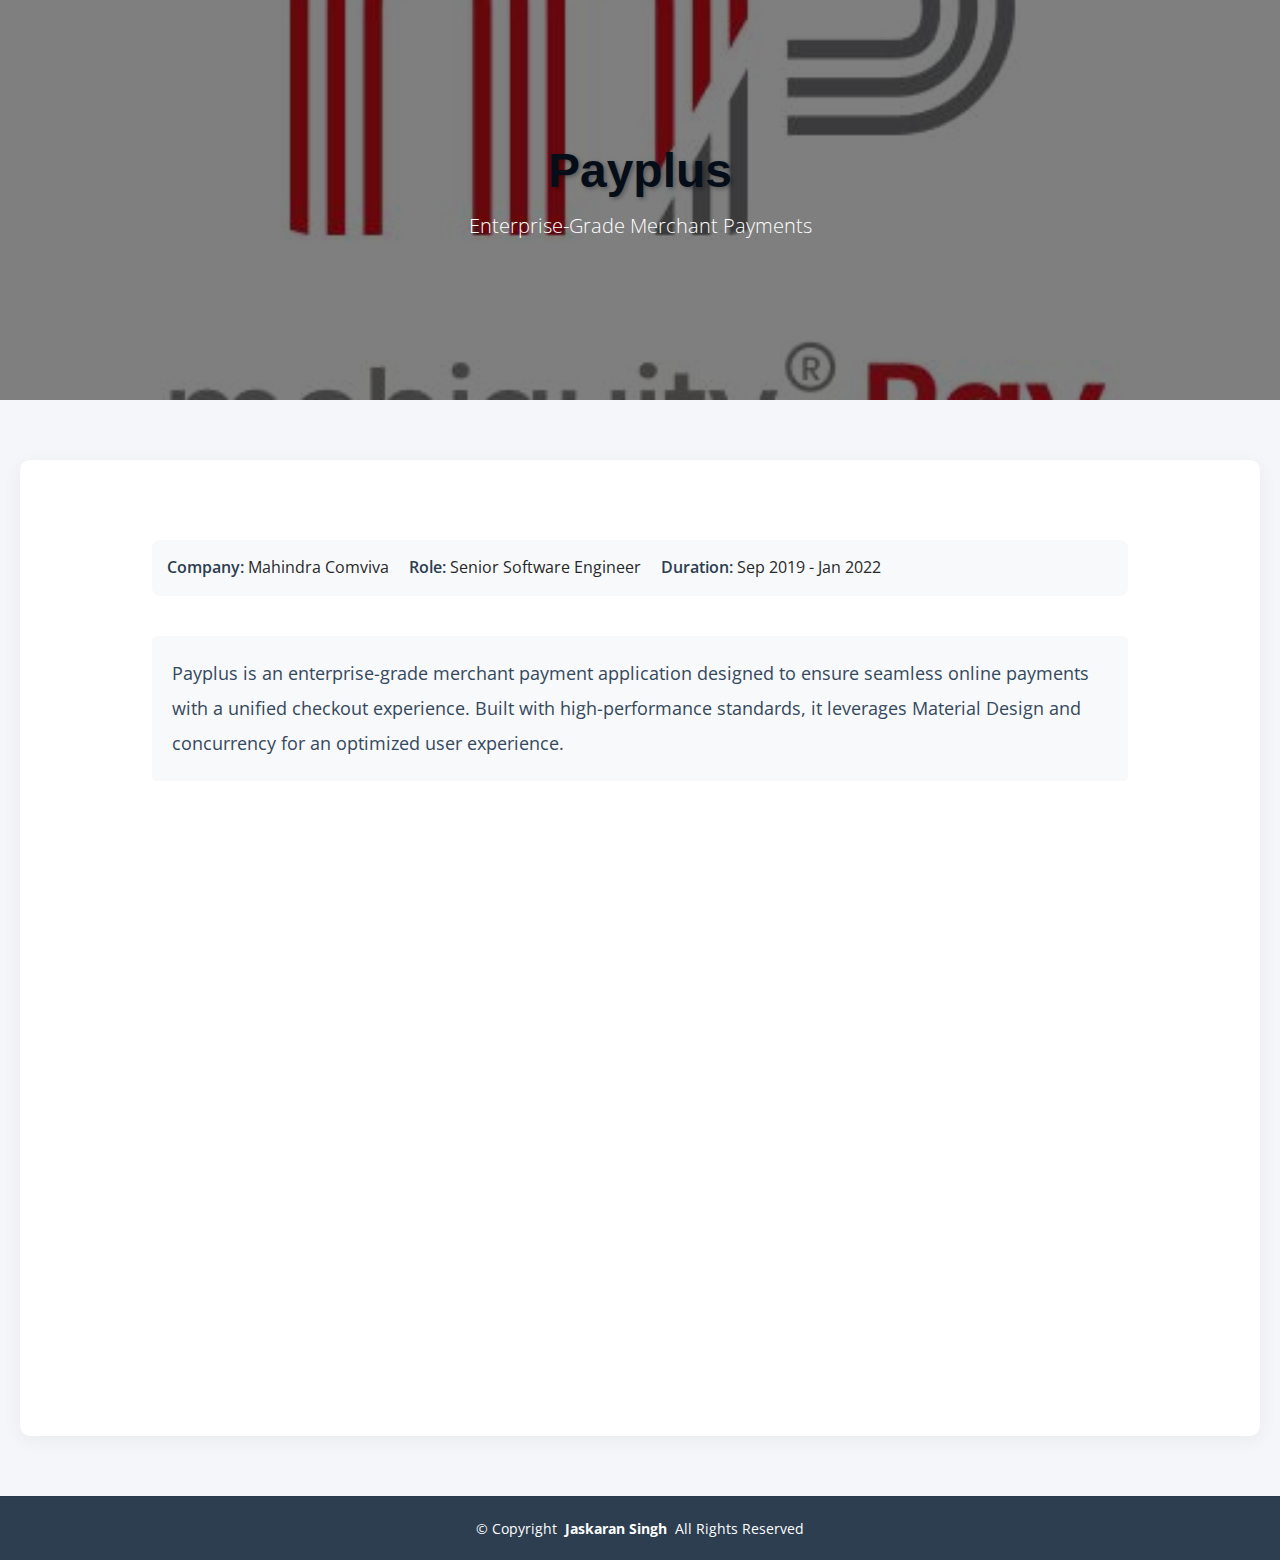
<file: mobiquitypaybusiness-details.html>
<!DOCTYPE html>
<html lang="en">

<head>
  <meta charset="utf-8">
  <meta content="width=device-width, initial-scale=1.0" name="viewport">
  <title>Payplus - Merchant Payment Application - Jaskaran Singh</title>
  <meta content="Details of Payplus project by Jaskaran Singh" name="description">
  <meta content="Kotlin, Flutter, Material Design, Mobile Development, Payment App" name="keywords">

  <!-- Favicons -->
  <link href="assets/img/favicon.png" rel="icon">
  <link href="assets/img/apple-touch-icon.png" rel="apple-touch-icon">

  <!-- Fonts -->
  <link href="https://fonts.googleapis.com" rel="preconnect">
  <link href="https://fonts.gstatic.com" rel="preconnect" crossorigin>
  <link href="https://fonts.googleapis.com/css2?family=Poppins:ital,wght@0,300;0,400;0,500;0,600;0,700;1,400&family=Open+Sans:ital,wght@0,300;0,400;0,600&display=swap" rel="stylesheet">

  <!-- Vendor CSS Files -->
  <link href="assets/vendor/bootstrap/css/bootstrap.min.css" rel="stylesheet">
  <link href="assets/vendor/bootstrap-icons/bootstrap-icons.css" rel="stylesheet">
  <link href="assets/vendor/aos/aos.css" rel="stylesheet">
  <link href="assets/vendor/glightbox/css/glightbox.min.css" rel="stylesheet">

  <!-- Main CSS File -->
  <link href="assets/css/main.css" rel="stylesheet">

  <!-- Custom CSS -->
  <style>
    body {
      background-color: #f4f6f9;
      color: #333;
      font-family: 'Open Sans', sans-serif;
      line-height: 1.6;
      margin: 0;
    }
    .project-hero {
      position: relative;
      background: url('assets/img/mobiquitypaybusiness.jpeg') no-repeat center center/cover;
      height: 400px;
      display: flex;
      align-items: center;
      justify-content: center;
      text-align: center;
      color: #fff;
      margin-bottom: 60px;
    }
    .project-hero::before {
      content: '';
      position: absolute;
      top: 0;
      left: 0;
      width: 100%;
      height: 100%;
      background: rgba(0, 0, 0, 0.5);
    }
    .project-hero .container {
      position: relative;
      z-index: 1;
    }
    .project-hero h1 {
      font-size: 3rem;
      font-weight: 700;
      margin-bottom: 10px;
      text-shadow: 2px 2px 4px rgba(0, 0, 0, 0.3);
    }
    .project-hero p {
      font-size: 1.25rem;
      font-weight: 300;
    }
    .project-details {
      padding: 80px 0;
      background-color: #fff;
      box-shadow: 0 4px 20px rgba(0, 0, 0, 0.05);
      border-radius: 10px;
      margin: 0 20px 60px;
    }
    .project-details .container {
      max-width: 1000px;
    }
    .project-meta {
      display: flex;
      flex-wrap: wrap;
      gap: 20px;
      font-size: 1rem;
      margin-bottom: 40px;
      padding: 15px;
      background: #f8f9fa;
      border-radius: 8px;
    }
    .project-meta span strong {
      color: #2c3e50;
      font-weight: 600;
    }
    .description {
      font-size: 1.15rem;
      color: #34495e;
      line-height: 1.9;
      margin-bottom: 40px;
      padding: 20px;
      background: #f8f9fa;
      border-radius: 5px;
    }
    .key-features, .technologies {
      margin-bottom: 50px;
    }
    .key-features h3, .technologies h3 {
      font-size: 1.75rem;
      color: #2c3e50;
      font-weight: 600;
      margin-bottom: 20px;
      position: relative;
      padding-bottom: 10px;
    }
    .key-features h3::after, .technologies h3::after {
      content: '';
      position: absolute;
      left: 0;
      bottom: 0;
      width: 50px;
      height: 3px;
      background: #3498db;
    }
    .key-features ul {
      list-style-type: none;
      padding-left: 0;
    }
    .key-features ul li {
      position: relative;
      margin-bottom: 20px;
      font-size: 1.05rem;
      color: #343a40;
      padding-left: 30px;
      transition: transform 0.3s ease;
    }
    .key-features ul li:hover {
      transform: translateX(10px);
    }
    .key-features ul li:before {
      content: "\f058";
      font-family: 'bootstrap-icons';
      color: #3498db;
      font-size: 1.5rem;
      position: absolute;
      left: 0;
      top: 2px;
    }
    .technologies .tech-stack {
      display: flex;
      flex-wrap: wrap;
      gap: 12px;
    }
    .technologies .tech-stack span {
      background: #2c3e50;
      color: #fff;
      padding: 10px 20px;
      border-radius: 25px;
      font-size: 0.95rem;
      font-weight: 500;
      transition: all 0.3s ease;
    }
    .technologies .tech-stack span:hover {
      background: #3498db;
      transform: translateY(-3px);
      box-shadow: 0 4px 10px rgba(0, 0, 0, 0.1);
    }
    .back-btn {
      display: inline-flex;
      align-items: center;
      padding: 12px 30px;
      background: #2c3e50;
      color: #fff;
      text-decoration: none;
      border-radius: 25px;
      font-family: 'Poppins', sans-serif;
      font-size: 1rem;
      font-weight: 500;
      transition: all 0.3s ease;
    }
    .back-btn i {
      margin-right: 8px;
    }
    .back-btn:hover {
      background: #3498db;
      transform: translateX(-5px);
      box-shadow: 0 4px 15px rgba(0, 0, 0, 0.2);
    }
    .footer {
      padding: 20px 0;
      background: #2c3e50;
      color: #fff;
    }
    .footer .copyright p {
      margin: 0;
      font-size: 0.9rem;
    }
  </style>
</head>

<body>
  <main class="main">
    <section class="project-hero" data-aos="fade-in">
      <div class="container">
        <h1>Payplus</h1>
        <p>Enterprise-Grade Merchant Payments</p>
      </div>
    </section>

    <section class="project-details section">
      <div class="container" data-aos="fade-up">
        <div class="project-meta" data-aos="fade-up" data-aos-delay="100">
          <span><strong>Company:</strong> Mahindra Comviva</span>
          <span><strong>Role:</strong> Senior Software Engineer</span>
          <span><strong>Duration:</strong> Sep 2019 - Jan 2022</span>
        </div>
        <div class="description" data-aos="fade-up" data-aos-delay="200">
          Payplus is an enterprise-grade merchant payment application designed to ensure seamless online payments with a unified checkout experience. Built with high-performance standards, it leverages Material Design and concurrency for an optimized user experience.
        </div>
        <div class="key-features" data-aos="fade-up" data-aos-delay="300">
          <h3>Key Contributions</h3>
          <ul>
            <li>Delivered 20+ features for unified payment checkout.</li>
            <li>Optimized memory and dependency injection for performance.</li>
            <li>Collaborated with cross-functional teams for quality assurance.</li>
            <li>Implemented Material Design for intuitive UI/UX.</li>
            <li>Ensured scalability with microservices architecture.</li>
          </ul>
        </div>
        <div class="technologies" data-aos="fade-up" data-aos-delay="400">
          <h3>Technologies Used</h3>
          <div class="tech-stack">
            <span>Kotlin</span>
            <span>Flutter</span>
            <span>Material Design</span>
            <span>Android SDK</span>
          </div>
        </div>
        <a href="index.html#portfolio" class="back-btn" data-aos="fade-up" data-aos-delay="500"><i class="bi bi-arrow-left"></i> Back to Projects</a>
      </div>
    </section>
  </main>

  <footer id="footer" class="footer position-relative light-background">
    <div class="container">
      <div class="copyright text-center">
        <p>© <span>Copyright</span> <strong class="px-1 sitename">Jaskaran Singh</strong> <span>All Rights Reserved</span></p>
      </div>
    </div>
  </footer>

  <!-- Vendor JS Files -->
  <script src="assets/vendor/bootstrap/js/bootstrap.bundle.min.js"></script>
  <script src="assets/vendor/aos/aos.js"></script>
  <script src="assets/vendor/glightbox/js/glightbox.min.js"></script>

  <!-- Main JS File -->
  <script src="assets/js/main.js"></script>

  <script>
    AOS.init({ duration: 1000, easing: 'ease-in-out', once: true });
  </script>
</body>
</html>
</file>
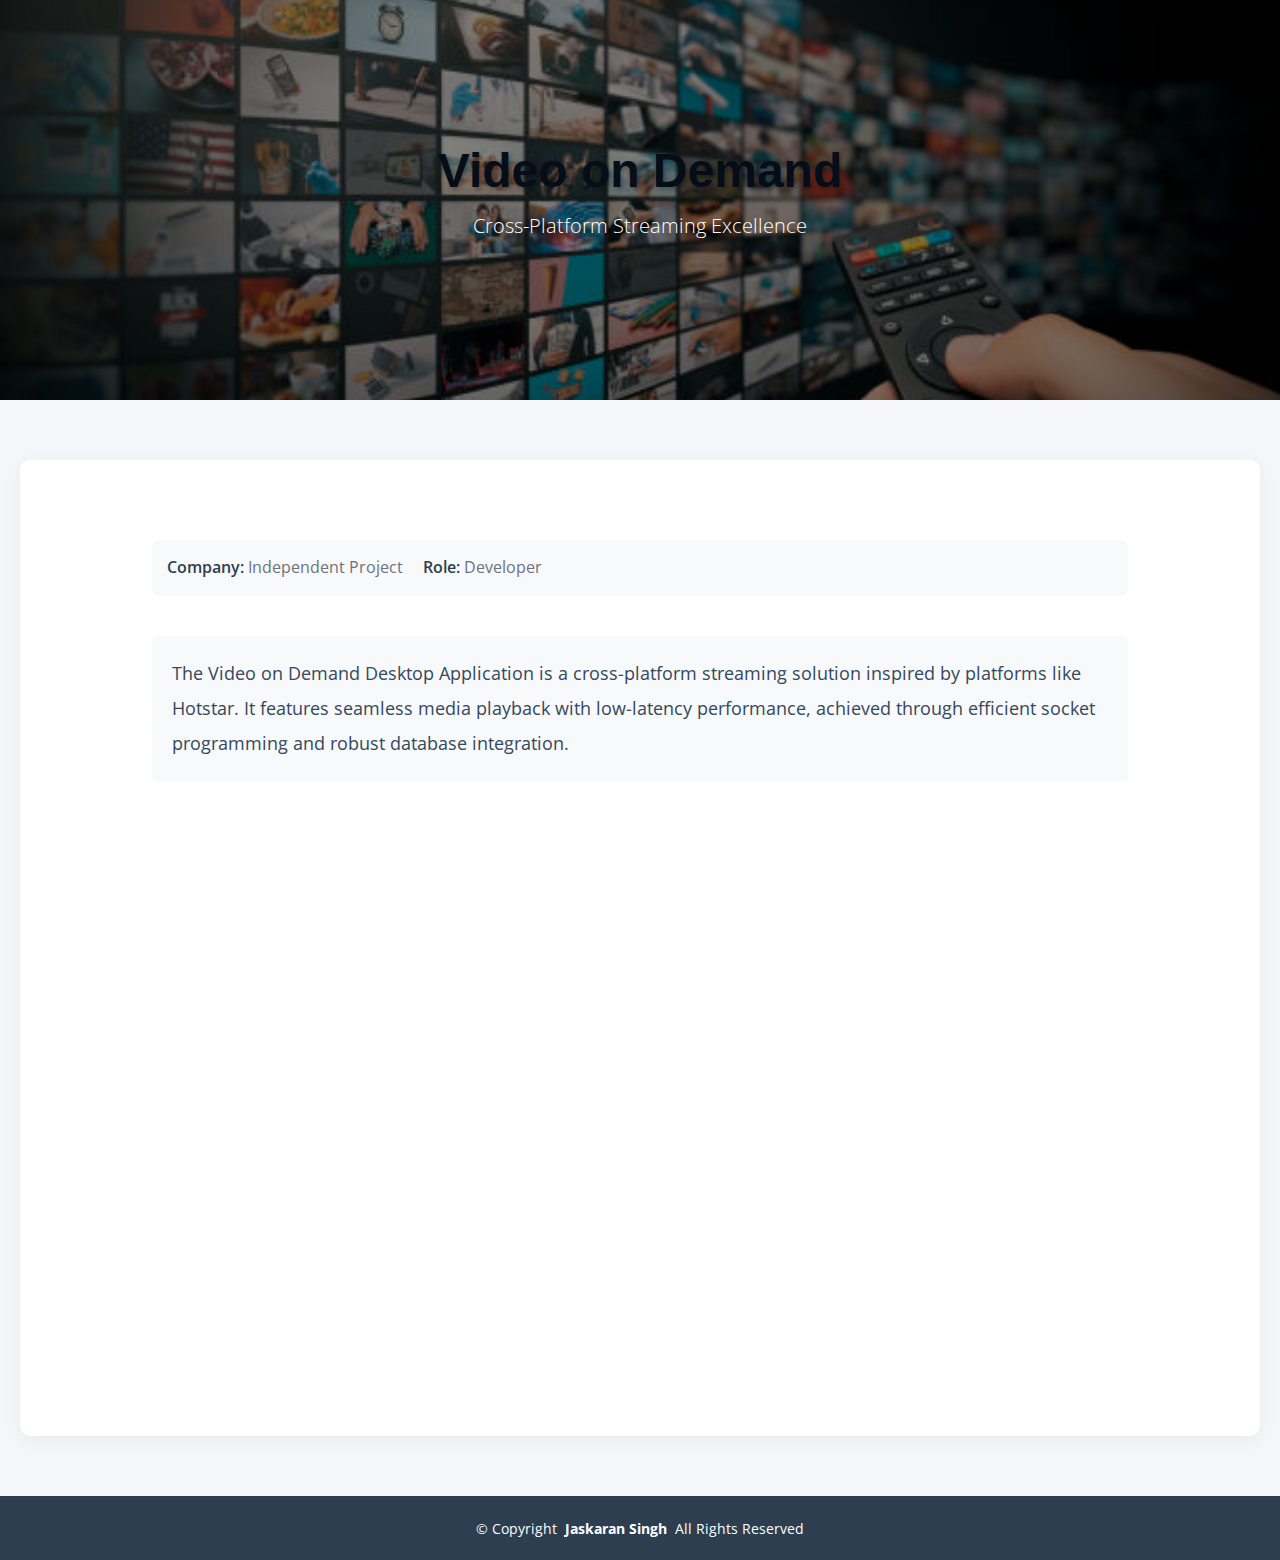
<file: vod-details.html>
<!DOCTYPE html>
<html lang="en">

<head>
  <meta charset="utf-8">
  <meta content="width=device-width, initial-scale=1.0" name="viewport">
  <title>Video on Demand Desktop Application - Jaskaran Singh</title>
  <meta content="Details of Video on Demand project by Jaskaran Singh" name="description">
  <meta content="Java, Flutter, Firebase, Desktop Development, Video Streaming" name="keywords">

  <!-- Favicons -->
  <link href="assets/img/favicon.png" rel="icon">
  <link href="assets/img/apple-touch-icon.png" rel="apple-touch-icon">

  <!-- Fonts -->
  <link href="https://fonts.googleapis.com" rel="preconnect">
  <link href="https://fonts.gstatic.com" rel="preconnect" crossorigin>
  <link href="https://fonts.googleapis.com/css2?family=Poppins:ital,wght@0,300;0,400;0,500;0,600;0,700;1,400&family=Open+Sans:ital,wght@0,300;0,400;0,600&display=swap" rel="stylesheet">

  <!-- Vendor CSS Files -->
  <link href="assets/vendor/bootstrap/css/bootstrap.min.css" rel="stylesheet">
  <link href="assets/vendor/bootstrap-icons/bootstrap-icons.css" rel="stylesheet">
  <link href="assets/vendor/aos/aos.css" rel="stylesheet">
  <link href="assets/vendor/glightbox/css/glightbox.min.css" rel="stylesheet">

  <!-- Main CSS File -->
  <link href="assets/css/main.css" rel="stylesheet">

  <!-- Custom CSS -->
  <style>
    body {
      background-color: #f4f6f9;
      color: #333;
      font-family: 'Open Sans', sans-serif;
      line-height: 1.6;
      margin: 0;
    }
    .project-hero {
      position: relative;
      background: url('assets/img/VOD.jpg') no-repeat center center/cover;
      height: 400px;
      display: flex;
      align-items: center;
      justify-content: center;
      text-align: center;
      color: #fff;
      margin-bottom: 60px;
    }
    .project-hero::before {
      content: '';
      position: absolute;
      top: 0;
      left: 0;
      width: 100%;
      height: 100%;
      background: rgba(0, 0, 0, 0.5);
    }
    .project-hero .container {
      position: relative;
      z-index: 1;
    }
    .project-hero h1 {
      font-size: 3rem;
      font-weight: 700;
      margin-bottom: 10px;
      text-shadow: 2px 2px 4px rgba(0, 0, 0, 0.3);
    }
    .project-hero p {
      font-size: 1.25rem;
      font-weight: 300;
    }
    .project-details {
      padding: 80px 0;
      background-color: #fff;
      box-shadow: 0 4px 20px rgba(0, 0, 0, 0.05);
      border-radius: 10px;
      margin: 0 20px 60px;
    }
    .project-details .container {
      max-width: 1000px;
    }
    .project-meta {
      display: flex;
      flex-wrap: wrap;
      gap: 20px;
      font-size: 1rem;
      color: #6b7280;
      margin-bottom: 40px;
      padding: 15px;
      background: #f8f9fa;
      border-radius: 8px;
    }
    .project-meta span strong {
      color: #2c3e50;
      font-weight: 600;
    }
    .description {
      font-size: 1.15rem;
      color: #34495e;
      line-height: 1.9;
      margin-bottom: 40px;
      padding: 20px;
      background: #f8f9fa;
      border-radius: 5px;
    }
    .key-features, .technologies {
      margin-bottom: 50px;
    }
    .key-features h3, .technologies h3 {
      font-size: 1.75rem;
      color: #2c3e50;
      font-weight: 600;
      margin-bottom: 20px;
      position: relative;
      padding-bottom: 10px;
    }
    .key-features h3::after, .technologies h3::after {
      content: '';
      position: absolute;
      left: 0;
      bottom: 0;
      width: 50px;
      height: 3px;
      background: #3498db;
    }
    .key-features ul {
      list-style-type: none;
      padding-left: 0;
    }
    .key-features ul li {
      position: relative;
      margin-bottom: 20px;
      font-size: 1.05rem;
      color: #343a40;
      padding-left: 30px;
      transition: transform 0.3s ease;
    }
    .key-features ul li:hover {
      transform: translateX(10px);
    }
    .key-features ul li:before {
      content: "\f058";
      font-family: 'bootstrap-icons';
      color: #3498db;
      font-size: 1.5rem;
      position: absolute;
      left: 0;
      top: 2px;
    }
    .technologies .tech-stack {
      display: flex;
      flex-wrap: wrap;
      gap: 12px;
    }
    .technologies .tech-stack span {
      background: #2c3e50;
      color: #fff;
      padding: 10px 20px;
      border-radius: 25px;
      font-size: 0.95rem;
      font-weight: 500;
      transition: all 0.3s ease;
    }
    .technologies .tech-stack span:hover {
      background: #3498db;
      transform: translateY(-3px);
      box-shadow: 0 4px 10px rgba(0, 0, 0, 0.1);
    }
    .back-btn {
      display: inline-flex;
      align-items: center;
      padding: 12px 30px;
      background: #2c3e50;
      color: #fff;
      text-decoration: none;
      border-radius: 25px;
      font-family: 'Poppins', sans-serif;
      font-size: 1rem;
      font-weight: 500;
      transition: all 0.3s ease;
    }
    .back-btn i {
      margin-right: 8px;
    }
    .back-btn:hover {
      background: #3498db;
      transform: translateX(-5px);
      box-shadow: 0 4px 15px rgba(0, 0, 0, 0.2);
    }
    .footer {
      padding: 20px 0;
      background: #2c3e50;
      color: #fff;
    }
    .footer .copyright p {
      margin: 0;
      font-size: 0.9rem;
    }
  </style>
</head>

<body>
  <main class="main">
    <section class="project-hero" data-aos="fade-in">
      <div class="container">
        <h1>Video on Demand</h1>
        <p>Cross-Platform Streaming Excellence</p>
      </div>
    </section>

    <section class="project-details section">
      <div class="container" data-aos="fade-up">
        <div class="project-meta" data-aos="fade-up" data-aos-delay="100">
          <span><strong>Company:</strong> Independent Project</span>
          <span><strong>Role:</strong> Developer</span>
        </div>
        <div class="description" data-aos="fade-up" data-aos-delay="200">
          The Video on Demand Desktop Application is a cross-platform streaming solution inspired by platforms like Hotstar. It features seamless media playback with low-latency performance, achieved through efficient socket programming and robust database integration.
        </div>
        <div class="key-features" data-aos="fade-up" data-aos-delay="300">
          <h3>Key Contributions</h3>
          <ul>
            <li>Seamless video streaming with socket programming.</li>
            <li>Robust database connection using JDBC and MySQL.</li>
            <li>Optimized playback performance for low latency.</li>
            <li>Cross-platform support with Flutter and Dart.</li>
            <li>Client-server architecture for scalability.</li>
          </ul>
        </div>
        <div class="technologies" data-aos="fade-up" data-aos-delay="400">
          <h3>Technologies Used</h3>
          <div class="tech-stack">
            <span>Java</span>
            <span>Flutter</span>
            <span>Dart</span>
            <span>Firebase</span>
            <span>JDBC</span>
            <span>MySQL</span>
          </div>
        </div>
        <a href="index.html#portfolio" class="back-btn" data-aos="fade-up" data-aos-delay="500"><i class="bi bi-arrow-left"></i> Back to Projects</a>
      </div>
    </section>
  </main>

  <footer id="footer" class="footer position-relative light-background">
    <div class="container">
      <div class="copyright text-center">
        <p>© <span>Copyright</span> <strong class="px-1 sitename">Jaskaran Singh</strong> <span>All Rights Reserved</span></p>
      </div>
    </div>
  </footer>

  <!-- Vendor JS Files -->
  <script src="assets/vendor/bootstrap/js/bootstrap.bundle.min.js"></script>
  <script src="assets/vendor/aos/aos.js"></script>
  <script src="assets/vendor/glightbox/js/glightbox.min.js"></script>

  <!-- Main JS File -->
  <script src="assets/js/main.js"></script>

  <script>
    AOS.init({ duration: 1000, easing: 'ease-in-out', once: true });
  </script>
</body>
</html>
</file>
<file: assets/css/main.css>
/**
* Template Name: iPortfolio
* Template URL: https://bootstrapmade.com/iportfolio-bootstrap-portfolio-websites-template/
* Updated: Jun 29 2024 with Bootstrap v5.3.3
* Author: BootstrapMade.com
* License: https://bootstrapmade.com/license/
*/

/*--------------------------------------------------------------
# Font & Color Variables
# Help: https://bootstrapmade.com/color-system/
--------------------------------------------------------------*/
/* Fonts */
:root {
  --default-font: "Roboto",  system-ui, -apple-system, "Segoe UI", Roboto, "Helvetica Neue", Arial, "Noto Sans", "Liberation Sans", sans-serif, "Apple Color Emoji", "Segoe UI Emoji", "Segoe UI Symbol", "Noto Color Emoji";
  --heading-font: "Raleway",  sans-serif;
  --nav-font: "Poppins",  sans-serif;
}

/* Global Colors - The following color variables are used throughout the website. Updating them here will change the color scheme of the entire website */
:root { 
  --background-color: #ffffff; /* Background color for the entire website, including individual sections */
  --default-color: #272829; /* Default color used for the majority of the text content across the entire website */
  --heading-color: #050d18; /* Color for headings, subheadings and title throughout the website */
  --accent-color: #149ddd; /* Accent color that represents your brand on the website. It's used for buttons, links, and other elements that need to stand out */
  --surface-color: #ffffff; /* The surface color is used as a background of boxed elements within sections, such as cards, icon boxes, or other elements that require a visual separation from the global background. */
  --contrast-color: #ffffff; /* Contrast color for text, ensuring readability against backgrounds of accent, heading, or default colors. */
}

/* Nav Menu Colors - The following color variables are used specifically for the navigation menu. They are separate from the global colors to allow for more customization options */
:root {
  --nav-color: #a8a9b4;  /* The default color of the main navmenu links */
  --nav-hover-color: #ffffff; /* Applied to main navmenu links when they are hovered over or active */
  --nav-mobile-background-color: #040b14; /* Used as the background color for mobile navigation menu */
  --nav-dropdown-background-color: #040b14; /* Used as the background color for dropdown items that appear when hovering over primary navigation items */
  --nav-dropdown-color: #a8a9b4; /* Used for navigation links of the dropdown items in the navigation menu. */
  --nav-dropdown-hover-color: #ffffff; /* Similar to --nav-hover-color, this color is applied to dropdown navigation links when they are hovered over. */
}

/* Color Presets - These classes override global colors when applied to any section or element, providing reuse of the sam color scheme. */

.light-background {
  --background-color: #f4fafd;
  --surface-color: #ffffff;
}

.dark-background {
  --background-color: #040b14;
  --default-color: #ffffff;
  --heading-color: #ffffff;
  --surface-color: #151f2b;
  --contrast-color: #ffffff;
}

/* Smooth scroll */
:root {
  scroll-behavior: smooth;
}

/*--------------------------------------------------------------
# General Styling & Shared Classes
--------------------------------------------------------------*/
body {
  color: var(--default-color);
  background-color: var(--background-color);
  font-family: var(--default-font);
}

a {
  color: var(--accent-color);
  text-decoration: none;
  transition: 0.3s;
}

a:hover {
  color: color-mix(in srgb, var(--accent-color), transparent 25%);
  text-decoration: none;
}

h1,
h2,
h3,
h4,
h5,
h6 {
  color: var(--heading-color);
  font-family: var(--heading-font);
}

/* PHP Email Form Messages
------------------------------*/
.php-email-form .error-message {
  display: none;
  background: #df1529;
  color: #ffffff;
  text-align: left;
  padding: 15px;
  margin-bottom: 24px;
  font-weight: 600;
}

.php-email-form .sent-message {
  display: none;
  color: #ffffff;
  background: #059652;
  text-align: center;
  padding: 15px;
  margin-bottom: 24px;
  font-weight: 600;
}

.php-email-form .loading {
  display: none;
  background: var(--surface-color);
  text-align: center;
  padding: 15px;
  margin-bottom: 24px;
}

.php-email-form .loading:before {
  content: "";
  display: inline-block;
  border-radius: 50%;
  width: 24px;
  height: 24px;
  margin: 0 10px -6px 0;
  border: 3px solid var(--accent-color);
  border-top-color: var(--surface-color);
  animation: php-email-form-loading 1s linear infinite;
}

@keyframes php-email-form-loading {
  0% {
    transform: rotate(0deg);
  }

  100% {
    transform: rotate(360deg);
  }
}

/*--------------------------------------------------------------
# Global Header
--------------------------------------------------------------*/
.header {
  color: var(--default-color);
  background-color: var(--background-color);
  position: fixed;
  top: 0;
  left: 0;
  bottom: 0;
  padding: 0 15px;
  width: 300px;
  transition: all ease-in-out 0.3s;
  overflow-y: auto;
  z-index: 997;
  border-right: 1px solid color-mix(in srgb, var(--default-color), transparent 90%);
}

.header .profile-img img {
  margin: 15px auto;
  display: block;
  width: 120px;
  border: 8px solid color-mix(in srgb, var(--default-color), transparent 85%);
}

.header .logo {
  line-height: 1;
  margin-bottom: 15px;
}

.header .logo img {
  max-height: 32px;
  margin-right: 8px;
}

.header .logo h1 {
  font-size: 24px;
  margin: 0;
  font-weight: 700;
  color: var(--heading-color);
}

.header .social-links {
  margin: 0 0 20px 0;
}

.header .social-links a {
  font-size: 16px;
  display: inline-flex;
  align-items: center;
  justify-content: center;
  background: color-mix(in srgb, var(--default-color), transparent 90%);
  color: var(--default-color);
  margin: 0 2px;
  border-radius: 50%;
  text-align: center;
  width: 40px;
  height: 40px;
  transition: 0.3s;
}

.header .social-links a:hover {
  color: var(--contrast-color);
  background: var(--accent-color);
}

@media (min-width: 1200px) {

  .header~main,
  .header~#footer {
    margin-left: 300px;
  }
}

@media (max-width: 1199px) {
  .header {
    left: -100%;
  }
}

.header.header-show {
  left: 0;
}

.header .header-toggle {
  color: var(--contrast-color);
  background-color: var(--accent-color);
  font-size: 22px;
  display: flex;
  align-items: center;
  justify-content: center;
  width: 40px;
  height: 40px;
  border-radius: 50%;
  cursor: pointer;
  position: fixed;
  top: 15px;
  right: 15px;
  z-index: 9999;
  transition: background-color 0.3s;
}

.header .header-toggle:hover {
  color: var(--contrast-color);
  background-color: color-mix(in srgb, var(--accent-color) 90%, white 15%);
}

/*--------------------------------------------------------------
# Navigation Menu
--------------------------------------------------------------*/
.mobile-nav-toggle {
  display: none;
}

.navmenu {
  padding: 0;
  z-index: 9997;
}

.navmenu ul {
  list-style: none;
  padding: 0 0 20px 0;
  margin: 0;
}

.navmenu a,
.navmenu a:focus {
  color: var(--nav-color);
  padding: 15px 10px;
  font-family: var(--nav-font);
  font-size: 16px;
  font-weight: 400;
  display: flex;
  align-items: center;
  white-space: nowrap;
  transition: 0.3s;
  width: 100%;
}

.navmenu a .navicon,
.navmenu a:focus .navicon {
  font-size: 20px;
  margin-right: 10px;
}

.navmenu a .toggle-dropdown,
.navmenu a:focus .toggle-dropdown {
  font-size: 12px;
  line-height: 0;
  margin-left: auto;
  width: 30px;
  height: 30px;
  display: flex;
  align-items: center;
  justify-content: center;
  border-radius: 50%;
  transition: 0.3s;
  flex-shrink: 0;
  background-color: color-mix(in srgb, var(--accent-color), transparent 90%);
}

.navmenu a .toggle-dropdown:hover,
.navmenu a:focus .toggle-dropdown:hover {
  background-color: var(--accent-color);
  color: var(--contrast-color);
}

.navmenu a:hover,
.navmenu .active,
.navmenu .active:focus {
  color: var(--nav-hover-color);
}

.navmenu a:hover .navicon,
.navmenu .active .navicon,
.navmenu .active:focus .navicon {
  color: var(--accent-color);
}

.navmenu .active .toggle-dropdown,
.navmenu .active:focus .toggle-dropdown {
  background-color: var(--accent-color);
  color: var(--contrast-color);
  transform: rotate(180deg);
}

.navmenu .dropdown {
  display: block;
}

.navmenu .dropdown a,
.navmenu .dropdown a:focus {
  color: --nav-dropdown-color;
}

.navmenu .dropdown a:hover,
.navmenu .dropdown .active,
.navmenu .dropdown .active:focus {
  color: var(--nav-dropdown-hover-color);
}

.navmenu .dropdown ul {
  position: static;
  display: none;
  z-index: 99;
  padding: 5px 10px;
  margin: 5px 10px;
  background-color: var(--nav-dropdown-background-color);
  border: 1px solid color-mix(in srgb, var(--default-color), transparent 90%);
  box-shadow: none;
  transition: all 0.5s ease-in-out;
}

.navmenu .dropdown ul ul {
  background-color: rgba(33, 37, 41, 0.1);
}

.navmenu .dropdown>.dropdown-active {
  display: block;
  background-color: rgba(33, 37, 41, 0.03);
}

/*--------------------------------------------------------------
# Global Footer
--------------------------------------------------------------*/
.footer {
  color: var(--default-color);
  background-color: var(--background-color);
  font-size: 14px;
  padding: 40px 0;
  position: relative;
  border-top: 1px solid color-mix(in srgb, var(--default-color), transparent 90%);
}

.footer .copyright p {
  margin-bottom: 0;
}

.footer .credits {
  margin-top: 4px;
  font-size: 13px;
  text-align: center;
}

/*--------------------------------------------------------------
# Preloader
--------------------------------------------------------------*/
#preloader {
  position: fixed;
  inset: 0;
  z-index: 999999;
  overflow: hidden;
  background: var(--background-color);
  transition: all 0.6s ease-out;
}

#preloader:before {
  content: "";
  position: fixed;
  top: calc(50% - 30px);
  left: calc(50% - 30px);
  border: 6px solid #ffffff;
  border-color: var(--accent-color) transparent var(--accent-color) transparent;
  border-radius: 50%;
  width: 60px;
  height: 60px;
  animation: animate-preloader 1.5s linear infinite;
}

@keyframes animate-preloader {
  0% {
    transform: rotate(0deg);
  }

  100% {
    transform: rotate(360deg);
  }
}

/*--------------------------------------------------------------
# Scroll Top Button
--------------------------------------------------------------*/
.scroll-top {
  position: fixed;
  visibility: hidden;
  opacity: 0;
  right: 15px;
  bottom: -15px;
  z-index: 99999;
  background-color: var(--accent-color);
  width: 44px;
  height: 44px;
  border-radius: 50px;
  transition: all 0.4s;
}

.scroll-top i {
  font-size: 24px;
  color: var(--contrast-color);
  line-height: 0;
}

.scroll-top:hover {
  background-color: color-mix(in srgb, var(--accent-color), transparent 20%);
  color: var(--contrast-color);
}

.scroll-top.active {
  visibility: visible;
  opacity: 1;
  bottom: 15px;
}

/*--------------------------------------------------------------
# Disable aos animation delay on mobile devices
--------------------------------------------------------------*/
@media screen and (max-width: 768px) {
  [data-aos-delay] {
    transition-delay: 0 !important;
  }
}

/*--------------------------------------------------------------
# Global Page Titles & Breadcrumbs
--------------------------------------------------------------*/
.page-title {
  color: var(--default-color);
  background-color: var(--background-color);
  padding: 25px 0;
  position: relative;
}

.page-title h1 {
  font-size: 24px;
  font-weight: 700;
}

.page-title .breadcrumbs ol {
  display: flex;
  flex-wrap: wrap;
  list-style: none;
  padding: 0;
  margin: 0;
  font-size: 14px;
  font-weight: 400;
}

.page-title .breadcrumbs ol li+li {
  padding-left: 10px;
}

.page-title .breadcrumbs ol li+li::before {
  content: "/";
  display: inline-block;
  padding-right: 10px;
  color: color-mix(in srgb, var(--default-color), transparent 70%);
}

/*--------------------------------------------------------------
# Global Sections
--------------------------------------------------------------*/
section,
.section {
  color: var(--default-color);
  background-color: var(--background-color);
  padding: 60px 0;
  overflow: clip;
}

/*--------------------------------------------------------------
# Global Section Titles
--------------------------------------------------------------*/
.section-title {
  padding-bottom: 60px;
  position: relative;
}

.section-title h2 {
  font-size: 32px;
  font-weight: 700;
  margin-bottom: 20px;
  padding-bottom: 20px;
  position: relative;
}

.section-title h2:after {
  content: "";
  position: absolute;
  display: block;
  width: 50px;
  height: 3px;
  background: var(--accent-color);
  left: 0;
  bottom: 0;
}

.section-title p {
  margin-bottom: 0;
}

/*--------------------------------------------------------------
# Hero Section
--------------------------------------------------------------*/
.hero {
  width: 100%;
  min-height: 100vh;
  position: relative;
  padding: 80px 0;
  display: flex;
  align-items: center;
  justify-content: center;
}

.hero img {
  position: absolute;
  inset: 0;
  display: block;
  width: 100%;
  height: 100%;
  object-fit: cover;
  z-index: 1;
}

.hero:before {
  content: "";
  background: color-mix(in srgb, var(--background-color), transparent 70%);
  position: absolute;
  inset: 0;
  z-index: 2;
}

.hero .container {
  position: relative;
  z-index: 3;
}

.hero h2 {
  margin: 0;
  font-size: 64px;
  font-weight: 700;
}

.hero p {
  margin: 5px 0 0 0;
  font-size: 26px;
}

.hero p span {
  letter-spacing: 1px;
  border-bottom: 2px solid var(--accent-color);
}

.hero .social-links {
  margin-top: 25px;
}

.hero .social-links a {
  font-size: 24px;
  display: inline-block;
  color: color-mix(in srgb, var(--default-color), transparent 50%);
  line-height: 1;
  margin-right: 20px;
  transition: 0.3s;
}

.hero .social-links a:hover {
  color: var(--accent-color);
}

@media (max-width: 768px) {
  .hero h2 {
    font-size: 32px;
  }

  .hero p {
    font-size: 20px;
  }
}

/*--------------------------------------------------------------
# About Section
--------------------------------------------------------------*/
.about .content h2 {
  font-weight: 700;
  font-size: 24px;
}

.about .content ul {
  list-style: none;
  padding: 0;
}

.about .content ul li {
  margin-bottom: 20px;
  display: flex;
  align-items: center;
}

.about .content ul strong {
  margin-right: 10px;
}

.about .content ul i {
  font-size: 16px;
  margin-right: 5px;
  color: var(--accent-color);
  line-height: 0;
}

/*--------------------------------------------------------------
# Stats Section
--------------------------------------------------------------*/
.stats .stats-item {
  padding: 30px;
  width: 100%;
}

.stats .stats-item i {
  color: var(--accent-color);
  display: block;
  font-size: 44px;
  float: left;
  line-height: 0;
}

.stats .stats-item .purecounter {
  color: var(--heading-color);
  font-size: 48px;
  line-height: 40px;
  display: block;
  font-weight: 700;
  margin-left: 60px;
}

.stats .stats-item p {
  color: color-mix(in srgb, var(--default-color), transparent 40%);
  padding: 15px 0 0 0;
  margin: 0 0 0 60px;
  font-family: var(--heading-font);
  font-size: 14px;
}

/*--------------------------------------------------------------
# Skills Section
--------------------------------------------------------------*/
.skills .progress {
  height: 60px;
  display: block;
  background: none;
  border-radius: 0;
}

.skills .progress .skill {
  color: var(--heading-color);
  padding: 0;
  margin: 0 0 6px 0;
  text-transform: uppercase;
  display: block;
  font-weight: 600;
  font-family: var(--heading-font);
}

.skills .progress .skill .val {
  float: right;
  font-style: normal;
}

.skills .progress-bar-wrap {
  background: color-mix(in srgb, var(--default-color), transparent 90%);
  height: 10px;
}

.skills .progress-bar {
  width: 1px;
  height: 10px;
  transition: 0.9s;
  background-color: var(--accent-color);
}

/*--------------------------------------------------------------
# Resume Section
--------------------------------------------------------------*/
.resume .resume-title {
  color: var(--heading-color);
  font-size: 26px;
  font-weight: 700;
  margin-top: 20px;
  margin-bottom: 20px;
}

.resume .resume-item {
  padding: 0 0 20px 20px;
  margin-top: -2px;
  border-left: 2px solid var(--accent-color);
  position: relative;
}

.resume .resume-item h4 {
  line-height: 18px;
  font-size: 18px;
  font-weight: 600;
  text-transform: uppercase;
  color: color-mix(in srgb, var(--default-color), transparent 20%);
  margin-bottom: 10px;
}

.resume .resume-item h5 {
  font-size: 16px;
  padding: 5px 15px;
  display: inline-block;
  font-weight: 600;
  margin-bottom: 10px;
}

.resume .resume-item ul {
  padding-left: 20px;
}

.resume .resume-item ul li {
  padding-bottom: 10px;
}

.resume .resume-item:last-child {
  padding-bottom: 0;
}

.resume .resume-item::before {
  content: "";
  position: absolute;
  width: 16px;
  height: 16px;
  border-radius: 50px;
  left: -9px;
  top: 0;
  background: var(--background-color);
  border: 2px solid var(--accent-color);
}

/*--------------------------------------------------------------
# Portfolio Section
--------------------------------------------------------------*/
.portfolio .portfolio-filters {
  padding: 0;
  margin: 0 auto 20px auto;
  list-style: none;
  text-align: center;
}

.portfolio .portfolio-filters li {
  cursor: pointer;
  display: inline-block;
  padding: 0;
  font-size: 14px;
  font-weight: 400;
  margin: 0 10px;
  line-height: 1;
  text-transform: uppercase;
  margin-bottom: 10px;
  transition: all 0.3s ease-in-out;
}

.portfolio .portfolio-filters li:hover,
.portfolio .portfolio-filters li.filter-active {
  color: var(--accent-color);
}

.portfolio .portfolio-filters li:first-child {
  margin-left: 0;
}

.portfolio .portfolio-filters li:last-child {
  margin-right: 0;
}

@media (max-width: 575px) {
  .portfolio .portfolio-filters li {
    font-size: 14px;
    margin: 0 5px;
  }
}

.portfolio .portfolio-content {
  position: relative;
  overflow: hidden;
}

.portfolio .portfolio-content img {
  transition: 0.3s;
}

.portfolio .portfolio-content .portfolio-info {
  opacity: 0;
  position: absolute;
  inset: 0;
  z-index: 3;
  transition: all ease-in-out 0.3s;
  background: rgba(0, 0, 0, 0.6);
  padding: 15px;
}

.portfolio .portfolio-content .portfolio-info h4 {
  font-size: 14px;
  padding: 5px 10px;
  font-weight: 400;
  color: #ffffff;
  display: inline-block;
  background-color: var(--accent-color);
}

.portfolio .portfolio-content .portfolio-info p {
  position: absolute;
  bottom: 10px;
  text-align: center;
  display: inline-block;
  left: 0;
  right: 0;
  font-size: 16px;
  font-weight: 600;
  color: rgba(255, 255, 255, 0.8);
}

.portfolio .portfolio-content .portfolio-info .preview-link,
.portfolio .portfolio-content .portfolio-info .details-link {
  position: absolute;
  left: calc(50% - 40px);
  font-size: 26px;
  top: calc(50% - 14px);
  color: #fff;
  transition: 0.3s;
  line-height: 1.2;
}

.portfolio .portfolio-content .portfolio-info .preview-link:hover,
.portfolio .portfolio-content .portfolio-info .details-link:hover {
  color: var(--accent-color);
}

.portfolio .portfolio-content .portfolio-info .details-link {
  left: 50%;
  font-size: 34px;
  line-height: 0;
}

.portfolio .portfolio-content:hover .portfolio-info {
  opacity: 1;
}

.portfolio .portfolio-content:hover img {
  transform: scale(1.1);
}

/*--------------------------------------------------------------
# Services Section
--------------------------------------------------------------*/
.services .service-item {
  position: relative;
}

.services .service-item .icon {
  background: var(--accent-color);
  display: flex;
  align-items: center;
  justify-content: center;
  width: 54px;
  height: 54px;
  border-radius: 50%;
  transition: 0.5s;
  border: 1px solid var(--accent-color);
  margin-right: 20px;
}

.services .service-item .icon i {
  color: var(--contrast-color);
  font-size: 24px;
  line-height: 0;
}

.services .service-item:hover .icon {
  background: var(--surface-color);
}

.services .service-item:hover .icon i {
  color: var(--accent-color);
}

.services .service-item .title {
  font-weight: 700;
  margin-bottom: 15px;
  font-size: 18px;
}

.services .service-item .title a {
  color: var(--heading-color);
}

.services .service-item .title a:hover {
  color: var(--accent-color);
}

.services .service-item .description {
  line-height: 24px;
  font-size: 14px;
}

/*--------------------------------------------------------------
# Testimonials Section
--------------------------------------------------------------*/
.testimonials .testimonials-carousel,
.testimonials .testimonials-slider {
  overflow: hidden;
}

.testimonials .testimonial-item {
  box-sizing: content-box;
  text-align: center;
  min-height: 320px;
}

.testimonials .testimonial-item .testimonial-img {
  width: 90px;
  border-radius: 50%;
  margin: 0 auto;
}

.testimonials .testimonial-item h3 {
  font-size: 18px;
  font-weight: bold;
  margin: 10px 0 5px 0;
}

.testimonials .testimonial-item h4 {
  font-size: 14px;
  color: color-mix(in srgb, var(--default-color), transparent 20%);
  margin: 0;
}

.testimonials .testimonial-item .quote-icon-left,
.testimonials .testimonial-item .quote-icon-right {
  color: color-mix(in srgb, var(--accent-color), transparent 40%);
  font-size: 26px;
  line-height: 0;
}

.testimonials .testimonial-item .quote-icon-left {
  display: inline-block;
  left: -5px;
  position: relative;
}

.testimonials .testimonial-item .quote-icon-right {
  display: inline-block;
  right: -5px;
  position: relative;
  top: 10px;
  transform: scale(-1, -1);
}

.testimonials .testimonial-item p {
  font-style: italic;
  margin: 0 15px 15px 15px;
  padding: 20px;
  background-color: var(--surface-color);
  position: relative;
  margin-bottom: 35px;
  border-radius: 6px;
  box-shadow: 0px 2px 15px rgba(0, 0, 0, 0.1);
}

.testimonials .testimonial-item p::after {
  content: "";
  width: 0;
  height: 0;
  border-top: 20px solid var(--surface-color);
  border-right: 20px solid transparent;
  border-left: 20px solid transparent;
  position: absolute;
  bottom: -20px;
  left: calc(50% - 20px);
}

.testimonials .swiper-wrapper {
  height: auto;
}

.testimonials .swiper-pagination {
  margin-top: 40px;
  position: relative;
}

.testimonials .swiper-pagination .swiper-pagination-bullet {
  width: 12px;
  height: 12px;
  background-color: var(--background-color);
  opacity: 1;
  border: 1px solid var(--accent-color);
}

.testimonials .swiper-pagination .swiper-pagination-bullet-active {
  background-color: var(--accent-color);
}

/*--------------------------------------------------------------
# Contact Section
--------------------------------------------------------------*/
.contact .info-wrap {
  background-color: var(--surface-color);
  box-shadow: 0px 0px 20px rgba(0, 0, 0, 0.1);
  padding: 30px;
}

@media (max-width: 575px) {
  .contact .info-wrap {
    padding: 20px;
  }
}

.contact .info-item {
  margin-bottom: 40px;
}

.contact .info-item i {
  font-size: 20px;
  color: var(--accent-color);
  background: color-mix(in srgb, var(--accent-color), transparent 92%);
  width: 44px;
  height: 44px;
  display: flex;
  justify-content: center;
  align-items: center;
  border-radius: 50px;
  transition: all 0.3s ease-in-out;
  margin-right: 15px;
}

.contact .info-item h3 {
  padding: 0;
  font-size: 18px;
  font-weight: 700;
  margin-bottom: 5px;
}

.contact .info-item p {
  padding: 0;
  margin-bottom: 0;
  font-size: 14px;
}

.contact .info-item:hover i {
  background: var(--accent-color);
  color: var(--contrast-color);
}

.contact .php-email-form {
  background-color: var(--surface-color);
  height: 100%;
  padding: 30px;
  box-shadow: 0px 0px 20px rgba(0, 0, 0, 0.1);
}

@media (max-width: 575px) {
  .contact .php-email-form {
    padding: 20px;
  }
}

.contact .php-email-form input[type=text],
.contact .php-email-form input[type=email],
.contact .php-email-form textarea {
  font-size: 14px;
  padding: 10px 15px;
  box-shadow: none;
  border-radius: 0;
  color: var(--default-color);
  background-color: var(--surface-color);
  border-color: color-mix(in srgb, var(--default-color), transparent 80%);
}

.contact .php-email-form input[type=text]:focus,
.contact .php-email-form input[type=email]:focus,
.contact .php-email-form textarea:focus {
  border-color: var(--accent-color);
}

.contact .php-email-form input[type=text]::placeholder,
.contact .php-email-form input[type=email]::placeholder,
.contact .php-email-form textarea::placeholder {
  color: color-mix(in srgb, var(--default-color), transparent 70%);
}

.contact .php-email-form button[type=submit] {
  color: var(--contrast-color);
  background: var(--accent-color);
  border: 0;
  padding: 10px 30px;
  transition: 0.4s;
  border-radius: 50px;
}

.contact .php-email-form button[type=submit]:hover {
  background: color-mix(in srgb, var(--accent-color), transparent 25%);
}

/*--------------------------------------------------------------
# Portfolio Details Section
--------------------------------------------------------------*/
.portfolio-details .portfolio-details-slider img {
  width: 100%;
}

.portfolio-details .portfolio-details-slider .swiper-pagination {
  margin-top: 20px;
  position: relative;
}

.portfolio-details .portfolio-details-slider .swiper-pagination .swiper-pagination-bullet {
  width: 12px;
  height: 12px;
  background-color: color-mix(in srgb, var(--default-color), transparent 85%);
  opacity: 1;
}

.portfolio-details .portfolio-details-slider .swiper-pagination .swiper-pagination-bullet-active {
  background-color: var(--accent-color);
}

.portfolio-details .portfolio-info {
  padding: 30px;
  box-shadow: 0px 0 30px rgba(0, 0, 0, 0.1);
}

.portfolio-details .portfolio-info h3 {
  font-size: 22px;
  font-weight: 700;
  margin-bottom: 20px;
  padding-bottom: 20px;
  border-bottom: 1px solid color-mix(in srgb, var(--default-color), transparent 85%);
}

.portfolio-details .portfolio-info ul {
  list-style: none;
  padding: 0;
  font-size: 15px;
}

.portfolio-details .portfolio-info ul li+li {
  margin-top: 10px;
}

.portfolio-details .portfolio-description {
  padding-top: 30px;
}

.portfolio-details .portfolio-description h2 {
  font-size: 26px;
  font-weight: 700;
  margin-bottom: 20px;
}

.portfolio-details .portfolio-description p {
  padding: 0;
  color: color-mix(in srgb, var(--default-color), transparent 30%);
}

/*--------------------------------------------------------------
# Service Details Section
--------------------------------------------------------------*/
.service-details .services-list {
  padding: 10px 30px;
  border: 1px solid color-mix(in srgb, var(--default-color), transparent 90%);
  margin-bottom: 20px;
}

.service-details .services-list a {
  display: block;
  line-height: 1;
  padding: 8px 0 8px 15px;
  border-left: 3px solid color-mix(in srgb, var(--default-color), transparent 70%);
  margin: 20px 0;
  color: color-mix(in srgb, var(--default-color), transparent 20%);
  transition: 0.3s;
}

.service-details .services-list a.active {
  color: var(--heading-color);
  font-weight: 700;
  border-color: var(--accent-color);
}

.service-details .services-list a:hover {
  border-color: var(--accent-color);
}

.service-details .services-img {
  margin-bottom: 20px;
}

.service-details h3 {
  font-size: 26px;
  font-weight: 700;
}

.service-details h4 {
  font-size: 20px;
  font-weight: 700;
}

.service-details p {
  font-size: 15px;
}

.service-details ul {
  list-style: none;
  padding: 0;
  font-size: 15px;
}

.service-details ul li {
  padding: 5px 0;
  display: flex;
  align-items: center;
}

.service-details ul i {
  font-size: 20px;
  margin-right: 8px;
  color: var(--accent-color);
}

/*--------------------------------------------------------------
# Download Resume Section
--------------------------------------------------------------*/
.download {
  background: #f8f9fa;
  padding: 60px 0;
}

.btn-get-resume {
  background: #ff4500;
  color: #fff;
  padding: 12px 30px;
  font-size: 18px;
  font-weight: 600;
  border-radius: 50px;
  transition: all 0.3s ease;
  text-transform: uppercase;
}

.btn-get-resume:hover {
  background: #e03e00;
  transform: scale(1.05);
  box-shadow: 0 4px 15px rgba(0, 0, 0, 0.2);
}

.download .lead {
  font-size: 1.25rem;
  color: #333;
  font-weight: 500;
}

.uni-logo {
  max-width: 100px;
  margin-right: 15px;
  vertical-align: middle;
}
.resume-item .education-entry {
  display: flex;
  align-items: center;
  margin-bottom: 20px;
}
.resume-item .education-entry .education-details {
  flex: 1;
}
</file>
